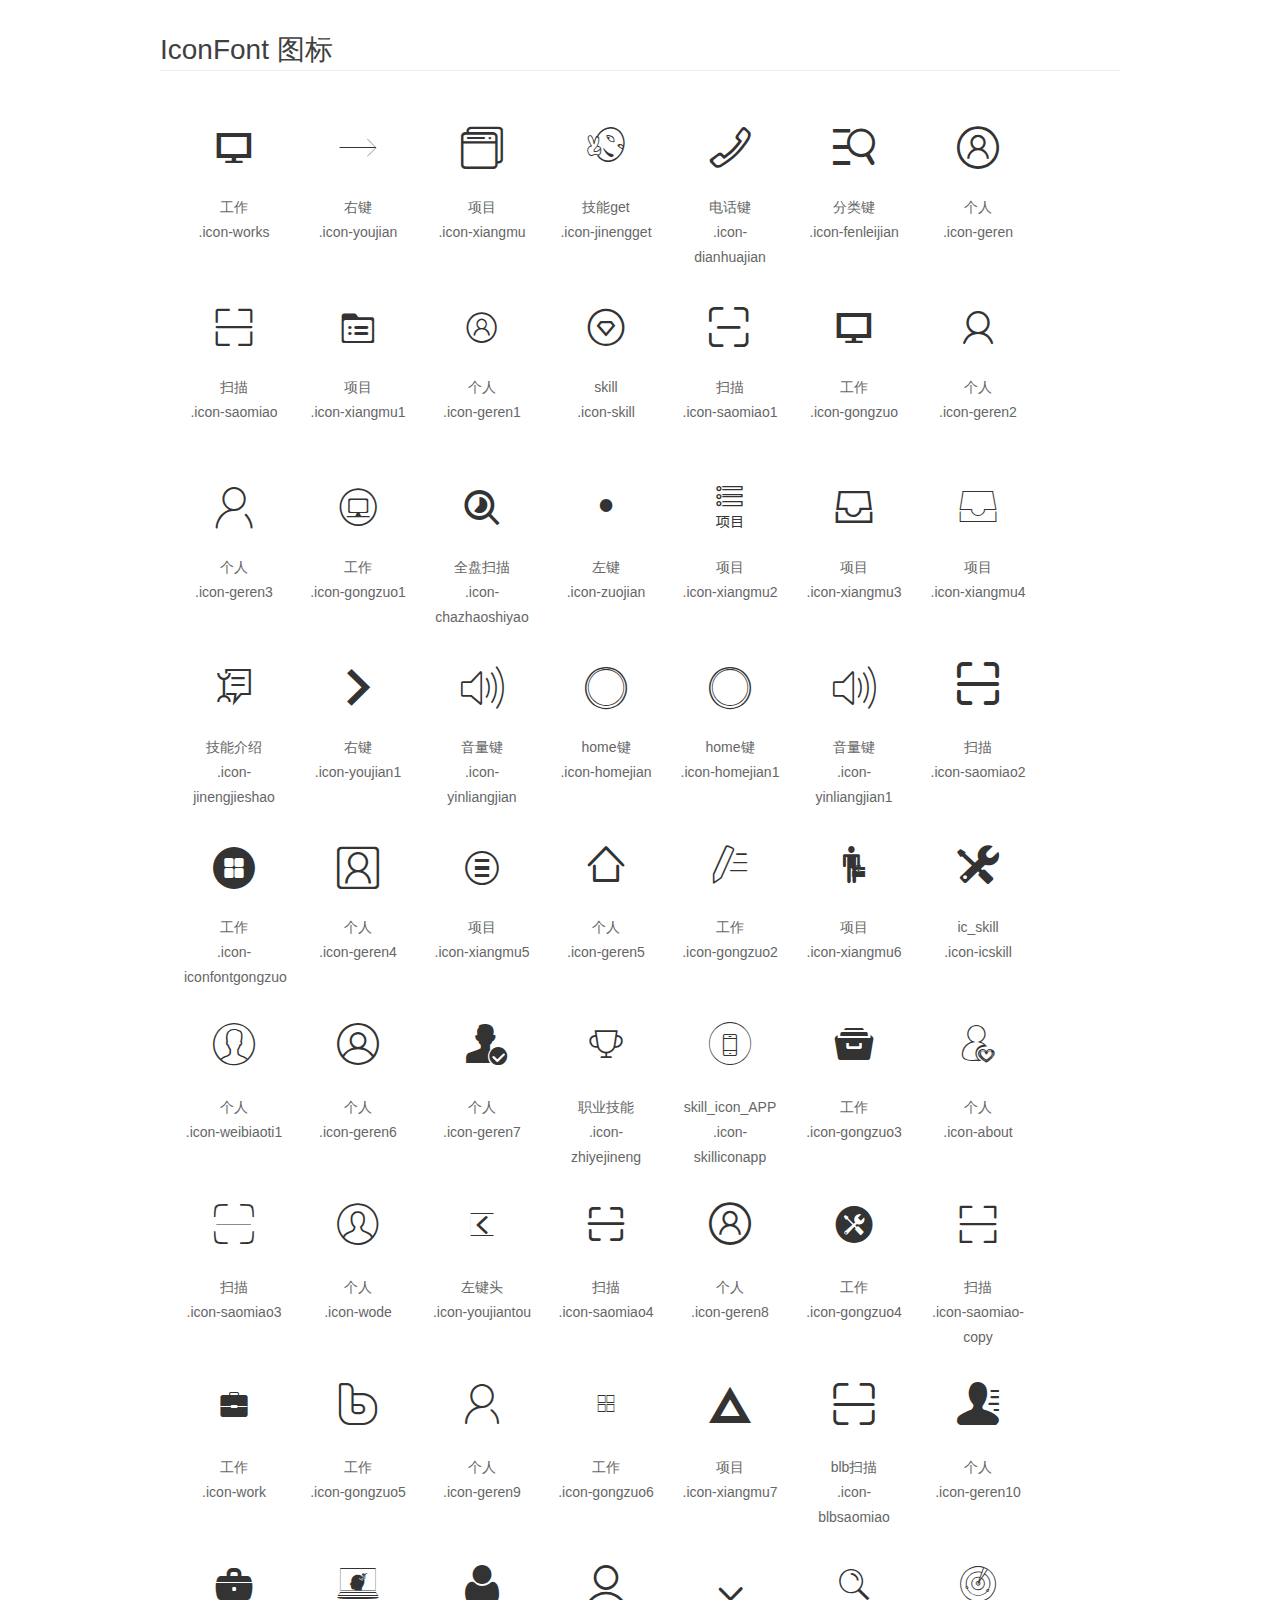
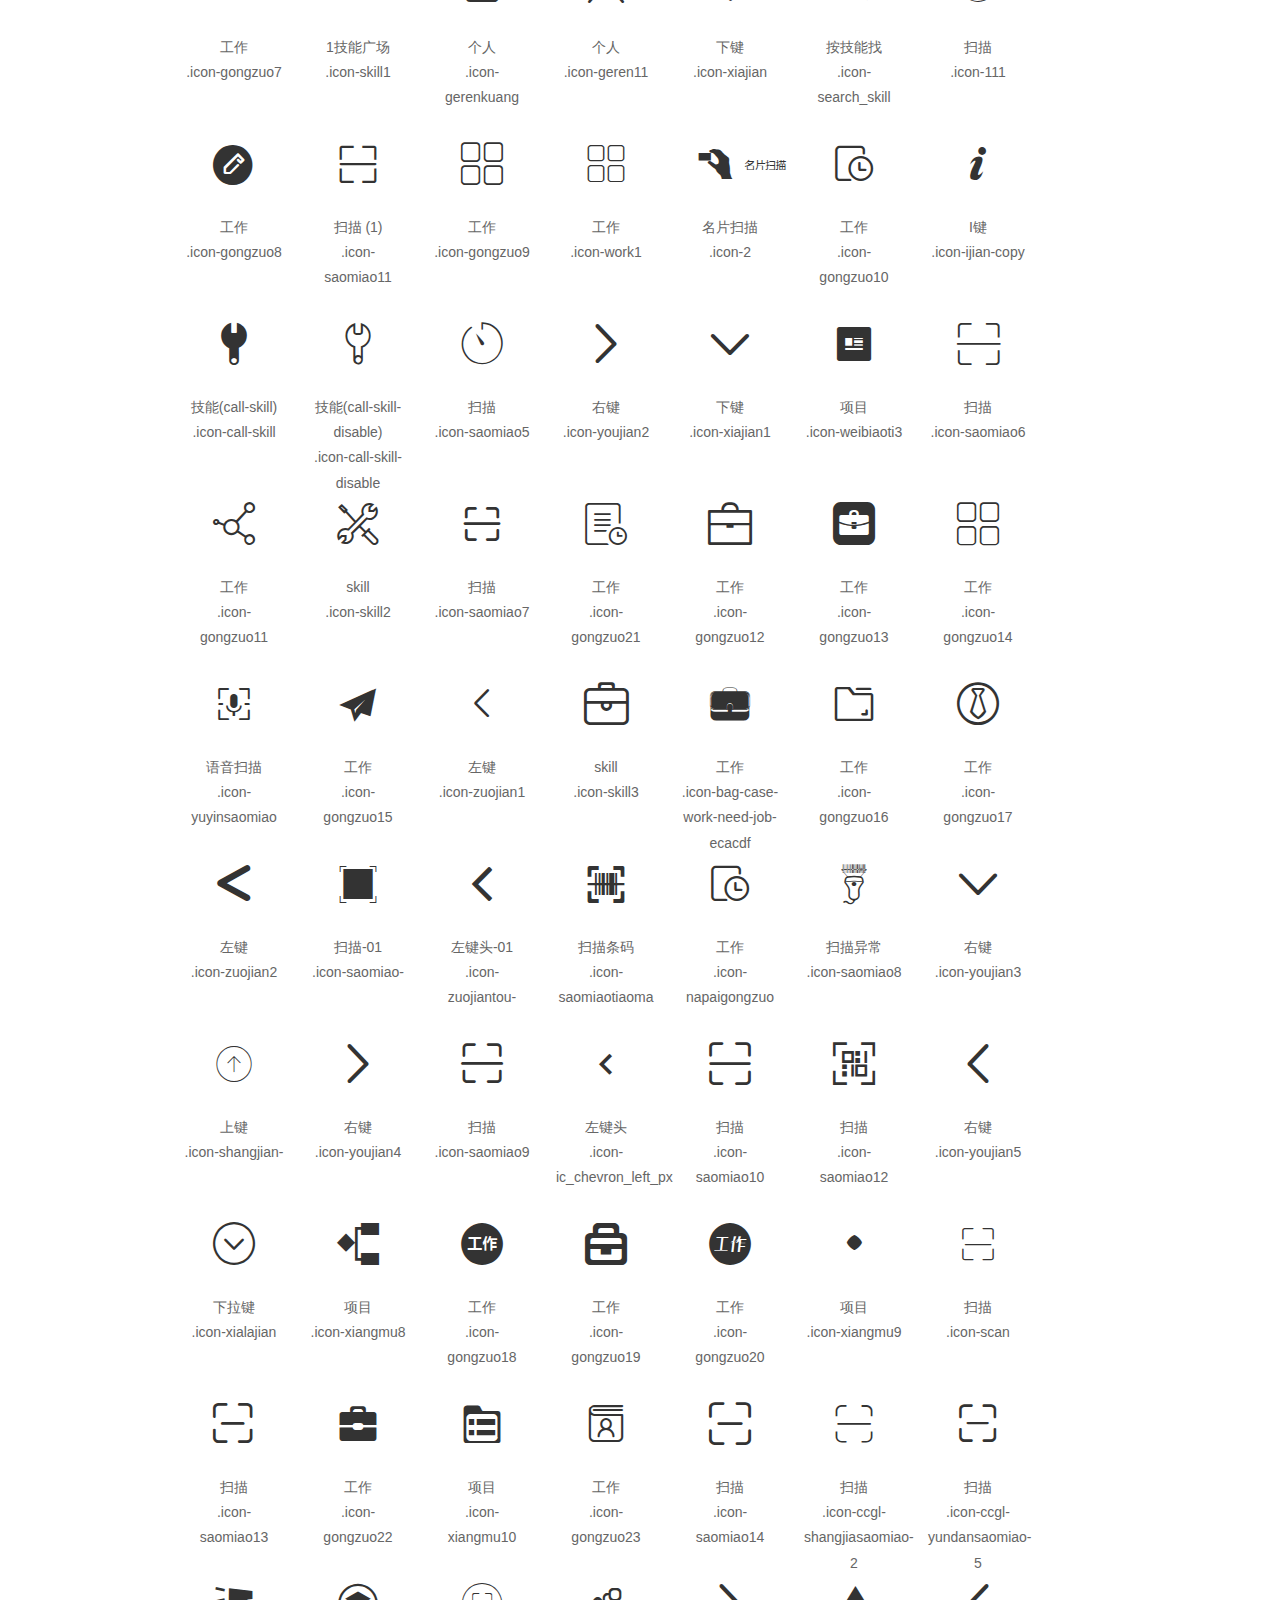
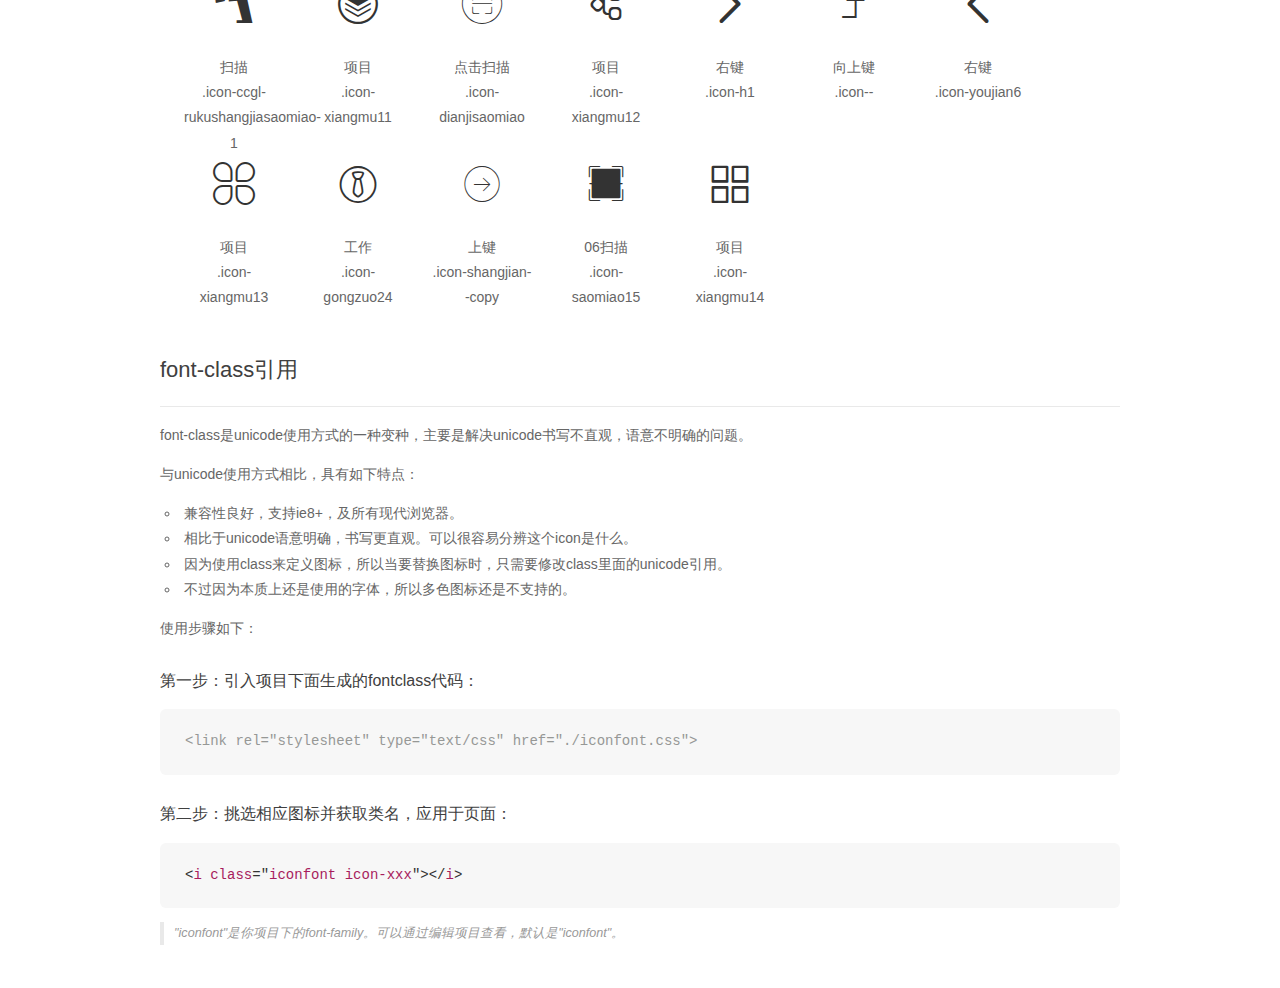
<file: yo/react-yo/prd/font/demo_fontclass.html>
<!DOCTYPE html>
<html>
<head>
    <meta charset="utf-8"/>
    <title>IconFont</title>
    <link rel="stylesheet" href="demo.css">
    <link rel="stylesheet" href="iconfont.css">
</head>
<body>
    <div class="main markdown">
        <h1>IconFont 图标</h1>
        <ul class="icon_lists clear">
            
                <li>
                <i class="icon iconfont icon-works"></i>
                    <div class="name">工作</div>
                    <div class="fontclass">.icon-works</div>
                </li>
            
                <li>
                <i class="icon iconfont icon-youjian"></i>
                    <div class="name">右键</div>
                    <div class="fontclass">.icon-youjian</div>
                </li>
            
                <li>
                <i class="icon iconfont icon-xiangmu"></i>
                    <div class="name">项目</div>
                    <div class="fontclass">.icon-xiangmu</div>
                </li>
            
                <li>
                <i class="icon iconfont icon-jinengget"></i>
                    <div class="name">技能get</div>
                    <div class="fontclass">.icon-jinengget</div>
                </li>
            
                <li>
                <i class="icon iconfont icon-dianhuajian"></i>
                    <div class="name">电话键</div>
                    <div class="fontclass">.icon-dianhuajian</div>
                </li>
            
                <li>
                <i class="icon iconfont icon-fenleijian"></i>
                    <div class="name">分类键</div>
                    <div class="fontclass">.icon-fenleijian</div>
                </li>
            
                <li>
                <i class="icon iconfont icon-geren"></i>
                    <div class="name">个人</div>
                    <div class="fontclass">.icon-geren</div>
                </li>
            
                <li>
                <i class="icon iconfont icon-saomiao"></i>
                    <div class="name">扫描</div>
                    <div class="fontclass">.icon-saomiao</div>
                </li>
            
                <li>
                <i class="icon iconfont icon-xiangmu1"></i>
                    <div class="name">项目</div>
                    <div class="fontclass">.icon-xiangmu1</div>
                </li>
            
                <li>
                <i class="icon iconfont icon-geren1"></i>
                    <div class="name">个人</div>
                    <div class="fontclass">.icon-geren1</div>
                </li>
            
                <li>
                <i class="icon iconfont icon-skill"></i>
                    <div class="name">skill</div>
                    <div class="fontclass">.icon-skill</div>
                </li>
            
                <li>
                <i class="icon iconfont icon-saomiao1"></i>
                    <div class="name">扫描</div>
                    <div class="fontclass">.icon-saomiao1</div>
                </li>
            
                <li>
                <i class="icon iconfont icon-gongzuo"></i>
                    <div class="name">工作</div>
                    <div class="fontclass">.icon-gongzuo</div>
                </li>
            
                <li>
                <i class="icon iconfont icon-geren2"></i>
                    <div class="name">个人</div>
                    <div class="fontclass">.icon-geren2</div>
                </li>
            
                <li>
                <i class="icon iconfont icon-geren3"></i>
                    <div class="name">个人</div>
                    <div class="fontclass">.icon-geren3</div>
                </li>
            
                <li>
                <i class="icon iconfont icon-gongzuo1"></i>
                    <div class="name">工作</div>
                    <div class="fontclass">.icon-gongzuo1</div>
                </li>
            
                <li>
                <i class="icon iconfont icon-chazhaoshiyao"></i>
                    <div class="name">全盘扫描</div>
                    <div class="fontclass">.icon-chazhaoshiyao</div>
                </li>
            
                <li>
                <i class="icon iconfont icon-zuojian"></i>
                    <div class="name">左键</div>
                    <div class="fontclass">.icon-zuojian</div>
                </li>
            
                <li>
                <i class="icon iconfont icon-xiangmu2"></i>
                    <div class="name">项目</div>
                    <div class="fontclass">.icon-xiangmu2</div>
                </li>
            
                <li>
                <i class="icon iconfont icon-xiangmu3"></i>
                    <div class="name">项目</div>
                    <div class="fontclass">.icon-xiangmu3</div>
                </li>
            
                <li>
                <i class="icon iconfont icon-xiangmu4"></i>
                    <div class="name">项目</div>
                    <div class="fontclass">.icon-xiangmu4</div>
                </li>
            
                <li>
                <i class="icon iconfont icon-jinengjieshao"></i>
                    <div class="name">技能介绍</div>
                    <div class="fontclass">.icon-jinengjieshao</div>
                </li>
            
                <li>
                <i class="icon iconfont icon-youjian1"></i>
                    <div class="name">右键</div>
                    <div class="fontclass">.icon-youjian1</div>
                </li>
            
                <li>
                <i class="icon iconfont icon-yinliangjian"></i>
                    <div class="name">音量键</div>
                    <div class="fontclass">.icon-yinliangjian</div>
                </li>
            
                <li>
                <i class="icon iconfont icon-homejian"></i>
                    <div class="name">home键</div>
                    <div class="fontclass">.icon-homejian</div>
                </li>
            
                <li>
                <i class="icon iconfont icon-homejian1"></i>
                    <div class="name">home键</div>
                    <div class="fontclass">.icon-homejian1</div>
                </li>
            
                <li>
                <i class="icon iconfont icon-yinliangjian1"></i>
                    <div class="name">音量键</div>
                    <div class="fontclass">.icon-yinliangjian1</div>
                </li>
            
                <li>
                <i class="icon iconfont icon-saomiao2"></i>
                    <div class="name">扫描</div>
                    <div class="fontclass">.icon-saomiao2</div>
                </li>
            
                <li>
                <i class="icon iconfont icon-iconfontgongzuo"></i>
                    <div class="name">工作</div>
                    <div class="fontclass">.icon-iconfontgongzuo</div>
                </li>
            
                <li>
                <i class="icon iconfont icon-geren4"></i>
                    <div class="name">个人</div>
                    <div class="fontclass">.icon-geren4</div>
                </li>
            
                <li>
                <i class="icon iconfont icon-xiangmu5"></i>
                    <div class="name">项目</div>
                    <div class="fontclass">.icon-xiangmu5</div>
                </li>
            
                <li>
                <i class="icon iconfont icon-geren5"></i>
                    <div class="name">个人</div>
                    <div class="fontclass">.icon-geren5</div>
                </li>
            
                <li>
                <i class="icon iconfont icon-gongzuo2"></i>
                    <div class="name">工作</div>
                    <div class="fontclass">.icon-gongzuo2</div>
                </li>
            
                <li>
                <i class="icon iconfont icon-xiangmu6"></i>
                    <div class="name">项目</div>
                    <div class="fontclass">.icon-xiangmu6</div>
                </li>
            
                <li>
                <i class="icon iconfont icon-icskill"></i>
                    <div class="name">ic_skill</div>
                    <div class="fontclass">.icon-icskill</div>
                </li>
            
                <li>
                <i class="icon iconfont icon-weibiaoti1"></i>
                    <div class="name">个人</div>
                    <div class="fontclass">.icon-weibiaoti1</div>
                </li>
            
                <li>
                <i class="icon iconfont icon-geren6"></i>
                    <div class="name">个人</div>
                    <div class="fontclass">.icon-geren6</div>
                </li>
            
                <li>
                <i class="icon iconfont icon-geren7"></i>
                    <div class="name">个人</div>
                    <div class="fontclass">.icon-geren7</div>
                </li>
            
                <li>
                <i class="icon iconfont icon-zhiyejineng"></i>
                    <div class="name">职业技能</div>
                    <div class="fontclass">.icon-zhiyejineng</div>
                </li>
            
                <li>
                <i class="icon iconfont icon-skilliconapp"></i>
                    <div class="name">skill_icon_APP</div>
                    <div class="fontclass">.icon-skilliconapp</div>
                </li>
            
                <li>
                <i class="icon iconfont icon-gongzuo3"></i>
                    <div class="name">工作</div>
                    <div class="fontclass">.icon-gongzuo3</div>
                </li>
            
                <li>
                <i class="icon iconfont icon-about"></i>
                    <div class="name">个人</div>
                    <div class="fontclass">.icon-about</div>
                </li>
            
                <li>
                <i class="icon iconfont icon-saomiao3"></i>
                    <div class="name">扫描</div>
                    <div class="fontclass">.icon-saomiao3</div>
                </li>
            
                <li>
                <i class="icon iconfont icon-wode"></i>
                    <div class="name">个人</div>
                    <div class="fontclass">.icon-wode</div>
                </li>
            
                <li>
                <i class="icon iconfont icon-youjiantou"></i>
                    <div class="name">左键头</div>
                    <div class="fontclass">.icon-youjiantou</div>
                </li>
            
                <li>
                <i class="icon iconfont icon-saomiao4"></i>
                    <div class="name">扫描</div>
                    <div class="fontclass">.icon-saomiao4</div>
                </li>
            
                <li>
                <i class="icon iconfont icon-geren8"></i>
                    <div class="name">个人</div>
                    <div class="fontclass">.icon-geren8</div>
                </li>
            
                <li>
                <i class="icon iconfont icon-gongzuo4"></i>
                    <div class="name">工作</div>
                    <div class="fontclass">.icon-gongzuo4</div>
                </li>
            
                <li>
                <i class="icon iconfont icon-saomiao-copy"></i>
                    <div class="name">扫描</div>
                    <div class="fontclass">.icon-saomiao-copy</div>
                </li>
            
                <li>
                <i class="icon iconfont icon-work"></i>
                    <div class="name">工作</div>
                    <div class="fontclass">.icon-work</div>
                </li>
            
                <li>
                <i class="icon iconfont icon-gongzuo5"></i>
                    <div class="name">工作</div>
                    <div class="fontclass">.icon-gongzuo5</div>
                </li>
            
                <li>
                <i class="icon iconfont icon-geren9"></i>
                    <div class="name">个人</div>
                    <div class="fontclass">.icon-geren9</div>
                </li>
            
                <li>
                <i class="icon iconfont icon-gongzuo6"></i>
                    <div class="name">工作</div>
                    <div class="fontclass">.icon-gongzuo6</div>
                </li>
            
                <li>
                <i class="icon iconfont icon-xiangmu7"></i>
                    <div class="name">项目</div>
                    <div class="fontclass">.icon-xiangmu7</div>
                </li>
            
                <li>
                <i class="icon iconfont icon-blbsaomiao"></i>
                    <div class="name">blb扫描</div>
                    <div class="fontclass">.icon-blbsaomiao</div>
                </li>
            
                <li>
                <i class="icon iconfont icon-geren10"></i>
                    <div class="name">个人</div>
                    <div class="fontclass">.icon-geren10</div>
                </li>
            
                <li>
                <i class="icon iconfont icon-gongzuo7"></i>
                    <div class="name">工作</div>
                    <div class="fontclass">.icon-gongzuo7</div>
                </li>
            
                <li>
                <i class="icon iconfont icon-skill1"></i>
                    <div class="name">1技能广场</div>
                    <div class="fontclass">.icon-skill1</div>
                </li>
            
                <li>
                <i class="icon iconfont icon-gerenkuang"></i>
                    <div class="name">个人</div>
                    <div class="fontclass">.icon-gerenkuang</div>
                </li>
            
                <li>
                <i class="icon iconfont icon-geren11"></i>
                    <div class="name">个人</div>
                    <div class="fontclass">.icon-geren11</div>
                </li>
            
                <li>
                <i class="icon iconfont icon-xiajian"></i>
                    <div class="name">下键</div>
                    <div class="fontclass">.icon-xiajian</div>
                </li>
            
                <li>
                <i class="icon iconfont icon-search_skill"></i>
                    <div class="name">按技能找</div>
                    <div class="fontclass">.icon-search_skill</div>
                </li>
            
                <li>
                <i class="icon iconfont icon-111"></i>
                    <div class="name">扫描</div>
                    <div class="fontclass">.icon-111</div>
                </li>
            
                <li>
                <i class="icon iconfont icon-gongzuo8"></i>
                    <div class="name">工作</div>
                    <div class="fontclass">.icon-gongzuo8</div>
                </li>
            
                <li>
                <i class="icon iconfont icon-saomiao11"></i>
                    <div class="name">扫描 (1)</div>
                    <div class="fontclass">.icon-saomiao11</div>
                </li>
            
                <li>
                <i class="icon iconfont icon-gongzuo9"></i>
                    <div class="name">工作</div>
                    <div class="fontclass">.icon-gongzuo9</div>
                </li>
            
                <li>
                <i class="icon iconfont icon-work1"></i>
                    <div class="name">工作</div>
                    <div class="fontclass">.icon-work1</div>
                </li>
            
                <li>
                <i class="icon iconfont icon-2"></i>
                    <div class="name">名片扫描</div>
                    <div class="fontclass">.icon-2</div>
                </li>
            
                <li>
                <i class="icon iconfont icon-gongzuo10"></i>
                    <div class="name">工作</div>
                    <div class="fontclass">.icon-gongzuo10</div>
                </li>
            
                <li>
                <i class="icon iconfont icon-ijian-copy"></i>
                    <div class="name">I键</div>
                    <div class="fontclass">.icon-ijian-copy</div>
                </li>
            
                <li>
                <i class="icon iconfont icon-call-skill"></i>
                    <div class="name">技能(call-skill)</div>
                    <div class="fontclass">.icon-call-skill</div>
                </li>
            
                <li>
                <i class="icon iconfont icon-call-skill-disable"></i>
                    <div class="name">技能(call-skill-disable)</div>
                    <div class="fontclass">.icon-call-skill-disable</div>
                </li>
            
                <li>
                <i class="icon iconfont icon-saomiao5"></i>
                    <div class="name">扫描</div>
                    <div class="fontclass">.icon-saomiao5</div>
                </li>
            
                <li>
                <i class="icon iconfont icon-youjian2"></i>
                    <div class="name">右键</div>
                    <div class="fontclass">.icon-youjian2</div>
                </li>
            
                <li>
                <i class="icon iconfont icon-xiajian1"></i>
                    <div class="name">下键</div>
                    <div class="fontclass">.icon-xiajian1</div>
                </li>
            
                <li>
                <i class="icon iconfont icon-weibiaoti3"></i>
                    <div class="name">项目</div>
                    <div class="fontclass">.icon-weibiaoti3</div>
                </li>
            
                <li>
                <i class="icon iconfont icon-saomiao6"></i>
                    <div class="name">扫描</div>
                    <div class="fontclass">.icon-saomiao6</div>
                </li>
            
                <li>
                <i class="icon iconfont icon-gongzuo11"></i>
                    <div class="name">工作</div>
                    <div class="fontclass">.icon-gongzuo11</div>
                </li>
            
                <li>
                <i class="icon iconfont icon-skill2"></i>
                    <div class="name">skill</div>
                    <div class="fontclass">.icon-skill2</div>
                </li>
            
                <li>
                <i class="icon iconfont icon-saomiao7"></i>
                    <div class="name">扫描</div>
                    <div class="fontclass">.icon-saomiao7</div>
                </li>
            
                <li>
                <i class="icon iconfont icon-gongzuo21"></i>
                    <div class="name">工作</div>
                    <div class="fontclass">.icon-gongzuo21</div>
                </li>
            
                <li>
                <i class="icon iconfont icon-gongzuo12"></i>
                    <div class="name">工作</div>
                    <div class="fontclass">.icon-gongzuo12</div>
                </li>
            
                <li>
                <i class="icon iconfont icon-gongzuo13"></i>
                    <div class="name">工作</div>
                    <div class="fontclass">.icon-gongzuo13</div>
                </li>
            
                <li>
                <i class="icon iconfont icon-gongzuo14"></i>
                    <div class="name">工作</div>
                    <div class="fontclass">.icon-gongzuo14</div>
                </li>
            
                <li>
                <i class="icon iconfont icon-yuyinsaomiao"></i>
                    <div class="name">语音扫描</div>
                    <div class="fontclass">.icon-yuyinsaomiao</div>
                </li>
            
                <li>
                <i class="icon iconfont icon-gongzuo15"></i>
                    <div class="name">工作</div>
                    <div class="fontclass">.icon-gongzuo15</div>
                </li>
            
                <li>
                <i class="icon iconfont icon-zuojian1"></i>
                    <div class="name">左键</div>
                    <div class="fontclass">.icon-zuojian1</div>
                </li>
            
                <li>
                <i class="icon iconfont icon-skill3"></i>
                    <div class="name">skill</div>
                    <div class="fontclass">.icon-skill3</div>
                </li>
            
                <li>
                <i class="icon iconfont icon-bag-case-work-need-job-ecacdf"></i>
                    <div class="name">工作</div>
                    <div class="fontclass">.icon-bag-case-work-need-job-ecacdf</div>
                </li>
            
                <li>
                <i class="icon iconfont icon-gongzuo16"></i>
                    <div class="name">工作</div>
                    <div class="fontclass">.icon-gongzuo16</div>
                </li>
            
                <li>
                <i class="icon iconfont icon-gongzuo17"></i>
                    <div class="name">工作</div>
                    <div class="fontclass">.icon-gongzuo17</div>
                </li>
            
                <li>
                <i class="icon iconfont icon-zuojian2"></i>
                    <div class="name">左键</div>
                    <div class="fontclass">.icon-zuojian2</div>
                </li>
            
                <li>
                <i class="icon iconfont icon-saomiao-"></i>
                    <div class="name">扫描-01</div>
                    <div class="fontclass">.icon-saomiao-</div>
                </li>
            
                <li>
                <i class="icon iconfont icon-zuojiantou-"></i>
                    <div class="name">左键头-01</div>
                    <div class="fontclass">.icon-zuojiantou-</div>
                </li>
            
                <li>
                <i class="icon iconfont icon-saomiaotiaoma"></i>
                    <div class="name">扫描条码</div>
                    <div class="fontclass">.icon-saomiaotiaoma</div>
                </li>
            
                <li>
                <i class="icon iconfont icon-napaigongzuo"></i>
                    <div class="name">工作</div>
                    <div class="fontclass">.icon-napaigongzuo</div>
                </li>
            
                <li>
                <i class="icon iconfont icon-saomiao8"></i>
                    <div class="name">扫描异常</div>
                    <div class="fontclass">.icon-saomiao8</div>
                </li>
            
                <li>
                <i class="icon iconfont icon-youjian3"></i>
                    <div class="name">右键</div>
                    <div class="fontclass">.icon-youjian3</div>
                </li>
            
                <li>
                <i class="icon iconfont icon-shangjian-"></i>
                    <div class="name">上键</div>
                    <div class="fontclass">.icon-shangjian-</div>
                </li>
            
                <li>
                <i class="icon iconfont icon-youjian4"></i>
                    <div class="name">右键</div>
                    <div class="fontclass">.icon-youjian4</div>
                </li>
            
                <li>
                <i class="icon iconfont icon-saomiao9"></i>
                    <div class="name">扫描</div>
                    <div class="fontclass">.icon-saomiao9</div>
                </li>
            
                <li>
                <i class="icon iconfont icon-ic_chevron_left_px"></i>
                    <div class="name">左键头</div>
                    <div class="fontclass">.icon-ic_chevron_left_px</div>
                </li>
            
                <li>
                <i class="icon iconfont icon-saomiao10"></i>
                    <div class="name">扫描</div>
                    <div class="fontclass">.icon-saomiao10</div>
                </li>
            
                <li>
                <i class="icon iconfont icon-saomiao12"></i>
                    <div class="name">扫描</div>
                    <div class="fontclass">.icon-saomiao12</div>
                </li>
            
                <li>
                <i class="icon iconfont icon-youjian5"></i>
                    <div class="name">右键</div>
                    <div class="fontclass">.icon-youjian5</div>
                </li>
            
                <li>
                <i class="icon iconfont icon-xialajian"></i>
                    <div class="name">下拉键</div>
                    <div class="fontclass">.icon-xialajian</div>
                </li>
            
                <li>
                <i class="icon iconfont icon-xiangmu8"></i>
                    <div class="name">项目</div>
                    <div class="fontclass">.icon-xiangmu8</div>
                </li>
            
                <li>
                <i class="icon iconfont icon-gongzuo18"></i>
                    <div class="name">工作</div>
                    <div class="fontclass">.icon-gongzuo18</div>
                </li>
            
                <li>
                <i class="icon iconfont icon-gongzuo19"></i>
                    <div class="name">工作</div>
                    <div class="fontclass">.icon-gongzuo19</div>
                </li>
            
                <li>
                <i class="icon iconfont icon-gongzuo20"></i>
                    <div class="name">工作</div>
                    <div class="fontclass">.icon-gongzuo20</div>
                </li>
            
                <li>
                <i class="icon iconfont icon-xiangmu9"></i>
                    <div class="name">项目</div>
                    <div class="fontclass">.icon-xiangmu9</div>
                </li>
            
                <li>
                <i class="icon iconfont icon-scan"></i>
                    <div class="name">扫描</div>
                    <div class="fontclass">.icon-scan</div>
                </li>
            
                <li>
                <i class="icon iconfont icon-saomiao13"></i>
                    <div class="name">扫描</div>
                    <div class="fontclass">.icon-saomiao13</div>
                </li>
            
                <li>
                <i class="icon iconfont icon-gongzuo22"></i>
                    <div class="name">工作</div>
                    <div class="fontclass">.icon-gongzuo22</div>
                </li>
            
                <li>
                <i class="icon iconfont icon-xiangmu10"></i>
                    <div class="name">项目</div>
                    <div class="fontclass">.icon-xiangmu10</div>
                </li>
            
                <li>
                <i class="icon iconfont icon-gongzuo23"></i>
                    <div class="name">工作</div>
                    <div class="fontclass">.icon-gongzuo23</div>
                </li>
            
                <li>
                <i class="icon iconfont icon-saomiao14"></i>
                    <div class="name">扫描</div>
                    <div class="fontclass">.icon-saomiao14</div>
                </li>
            
                <li>
                <i class="icon iconfont icon-ccgl-shangjiasaomiao-2"></i>
                    <div class="name">扫描</div>
                    <div class="fontclass">.icon-ccgl-shangjiasaomiao-2</div>
                </li>
            
                <li>
                <i class="icon iconfont icon-ccgl-yundansaomiao-5"></i>
                    <div class="name">扫描</div>
                    <div class="fontclass">.icon-ccgl-yundansaomiao-5</div>
                </li>
            
                <li>
                <i class="icon iconfont icon-ccgl-rukushangjiasaomiao-1"></i>
                    <div class="name">扫描</div>
                    <div class="fontclass">.icon-ccgl-rukushangjiasaomiao-1</div>
                </li>
            
                <li>
                <i class="icon iconfont icon-xiangmu11"></i>
                    <div class="name">项目</div>
                    <div class="fontclass">.icon-xiangmu11</div>
                </li>
            
                <li>
                <i class="icon iconfont icon-dianjisaomiao"></i>
                    <div class="name">点击扫描</div>
                    <div class="fontclass">.icon-dianjisaomiao</div>
                </li>
            
                <li>
                <i class="icon iconfont icon-xiangmu12"></i>
                    <div class="name">项目</div>
                    <div class="fontclass">.icon-xiangmu12</div>
                </li>
            
                <li>
                <i class="icon iconfont icon-h1"></i>
                    <div class="name">右键</div>
                    <div class="fontclass">.icon-h1</div>
                </li>
            
                <li>
                <i class="icon iconfont icon--"></i>
                    <div class="name">向上键</div>
                    <div class="fontclass">.icon--</div>
                </li>
            
                <li>
                <i class="icon iconfont icon-youjian6"></i>
                    <div class="name">右键</div>
                    <div class="fontclass">.icon-youjian6</div>
                </li>
            
                <li>
                <i class="icon iconfont icon-xiangmu13"></i>
                    <div class="name">项目</div>
                    <div class="fontclass">.icon-xiangmu13</div>
                </li>
            
                <li>
                <i class="icon iconfont icon-gongzuo24"></i>
                    <div class="name">工作</div>
                    <div class="fontclass">.icon-gongzuo24</div>
                </li>
            
                <li>
                <i class="icon iconfont icon-shangjian--copy"></i>
                    <div class="name">上键</div>
                    <div class="fontclass">.icon-shangjian--copy</div>
                </li>
            
                <li>
                <i class="icon iconfont icon-saomiao15"></i>
                    <div class="name">06扫描</div>
                    <div class="fontclass">.icon-saomiao15</div>
                </li>
            
                <li>
                <i class="icon iconfont icon-xiangmu14"></i>
                    <div class="name">项目</div>
                    <div class="fontclass">.icon-xiangmu14</div>
                </li>
            
        </ul>

        <h2 id="font-class-">font-class引用</h2>
        <hr>

        <p>font-class是unicode使用方式的一种变种，主要是解决unicode书写不直观，语意不明确的问题。</p>
        <p>与unicode使用方式相比，具有如下特点：</p>
        <ul>
        <li>兼容性良好，支持ie8+，及所有现代浏览器。</li>
        <li>相比于unicode语意明确，书写更直观。可以很容易分辨这个icon是什么。</li>
        <li>因为使用class来定义图标，所以当要替换图标时，只需要修改class里面的unicode引用。</li>
        <li>不过因为本质上还是使用的字体，所以多色图标还是不支持的。</li>
        </ul>
        <p>使用步骤如下：</p>
        <h3 id="-fontclass-">第一步：引入项目下面生成的fontclass代码：</h3>


        <pre><code class="lang-js hljs javascript"><span class="hljs-comment">&lt;link rel="stylesheet" type="text/css" href="./iconfont.css"&gt;</span></code></pre>
        <h3 id="-">第二步：挑选相应图标并获取类名，应用于页面：</h3>
        <pre><code class="lang-css hljs">&lt;<span class="hljs-selector-tag">i</span> <span class="hljs-selector-tag">class</span>="<span class="hljs-selector-tag">iconfont</span> <span class="hljs-selector-tag">icon-xxx</span>"&gt;&lt;/<span class="hljs-selector-tag">i</span>&gt;</code></pre>
        <blockquote>
        <p>"iconfont"是你项目下的font-family。可以通过编辑项目查看，默认是"iconfont"。</p>
        </blockquote>
    </div>
</body>
</html>
</file>
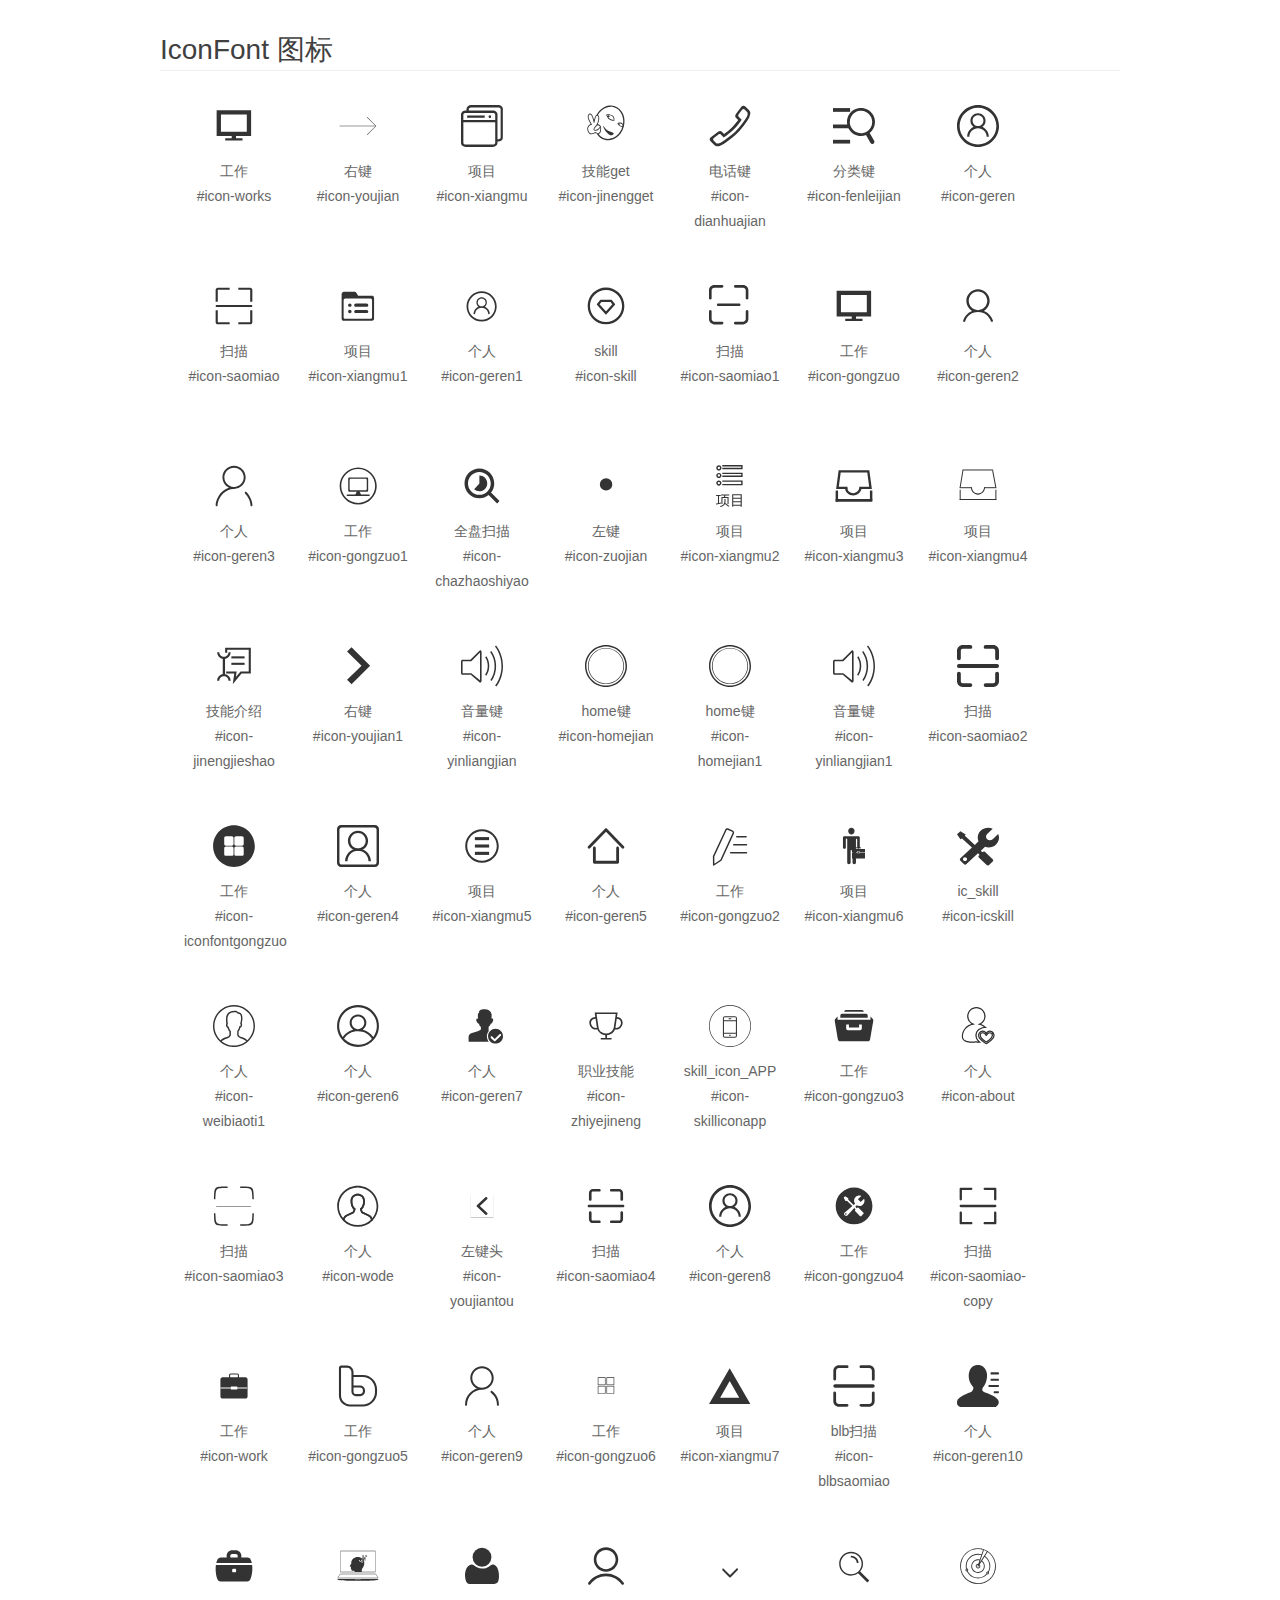
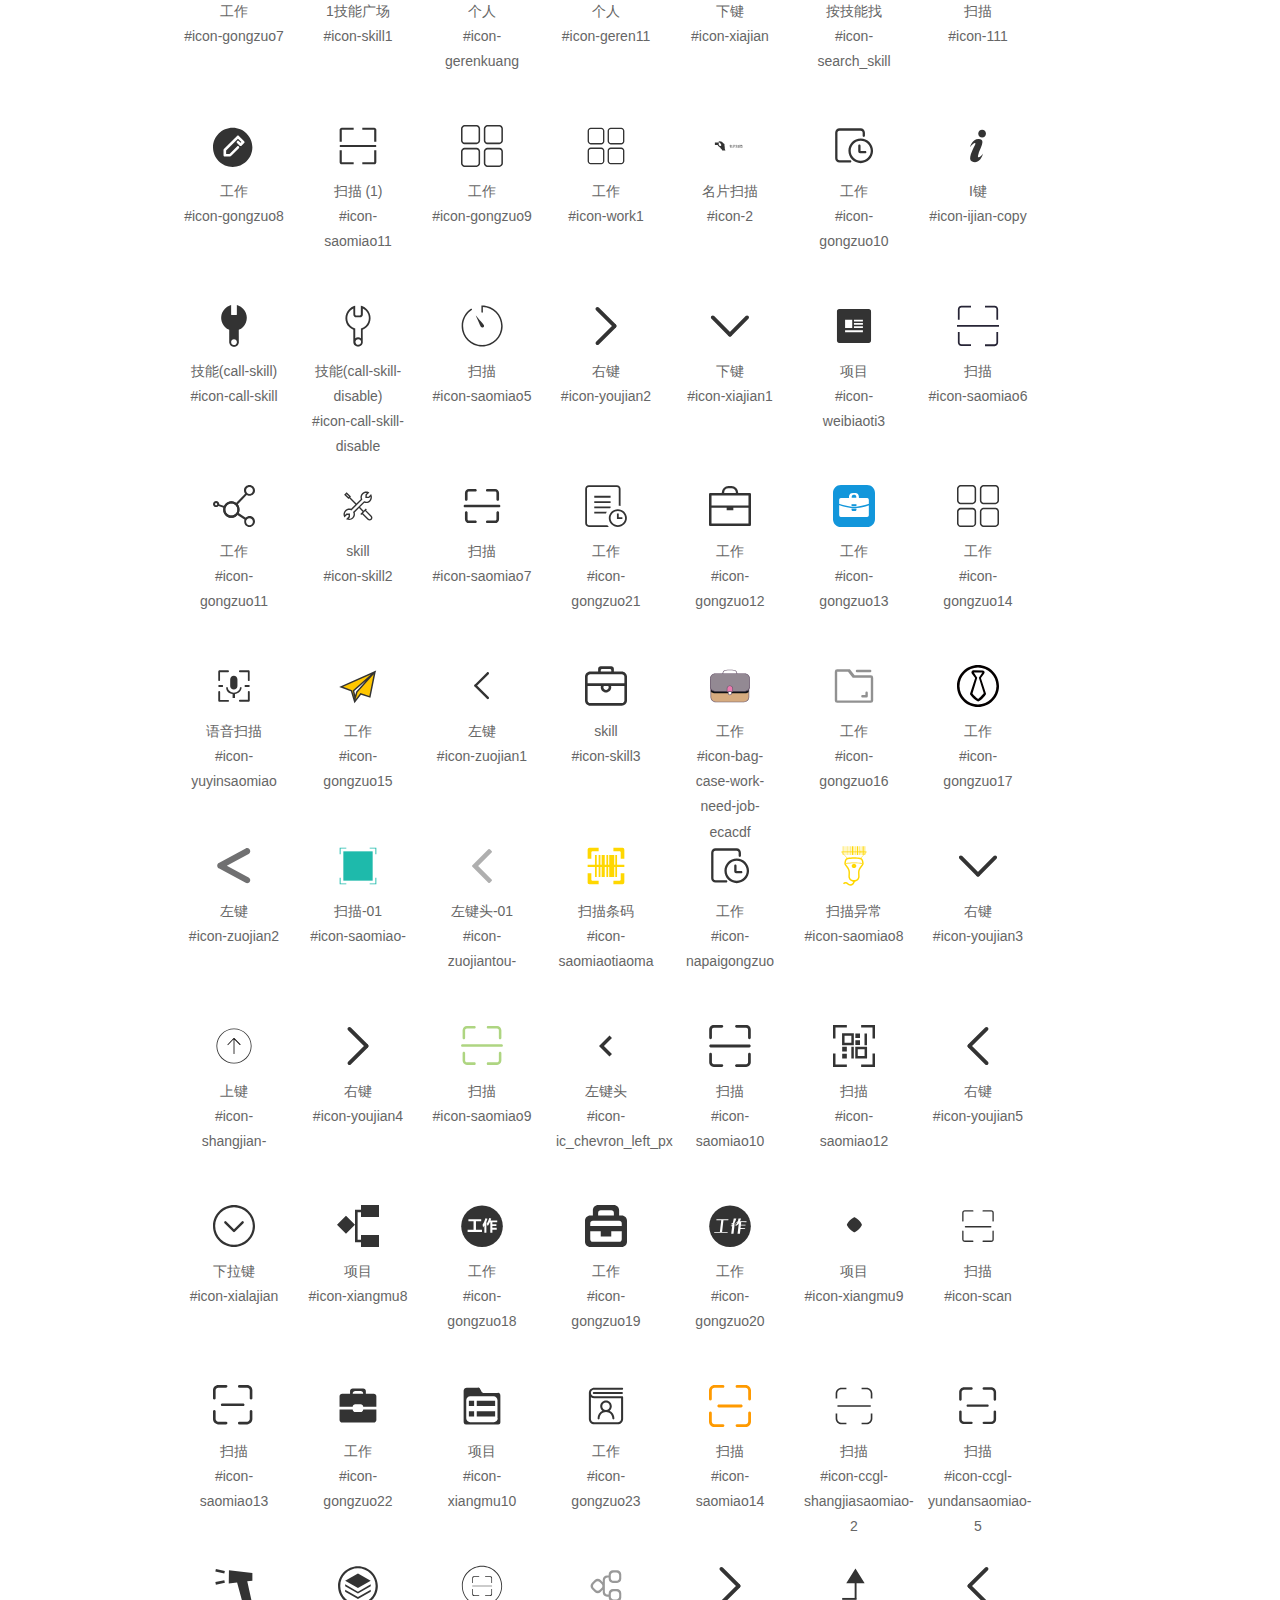
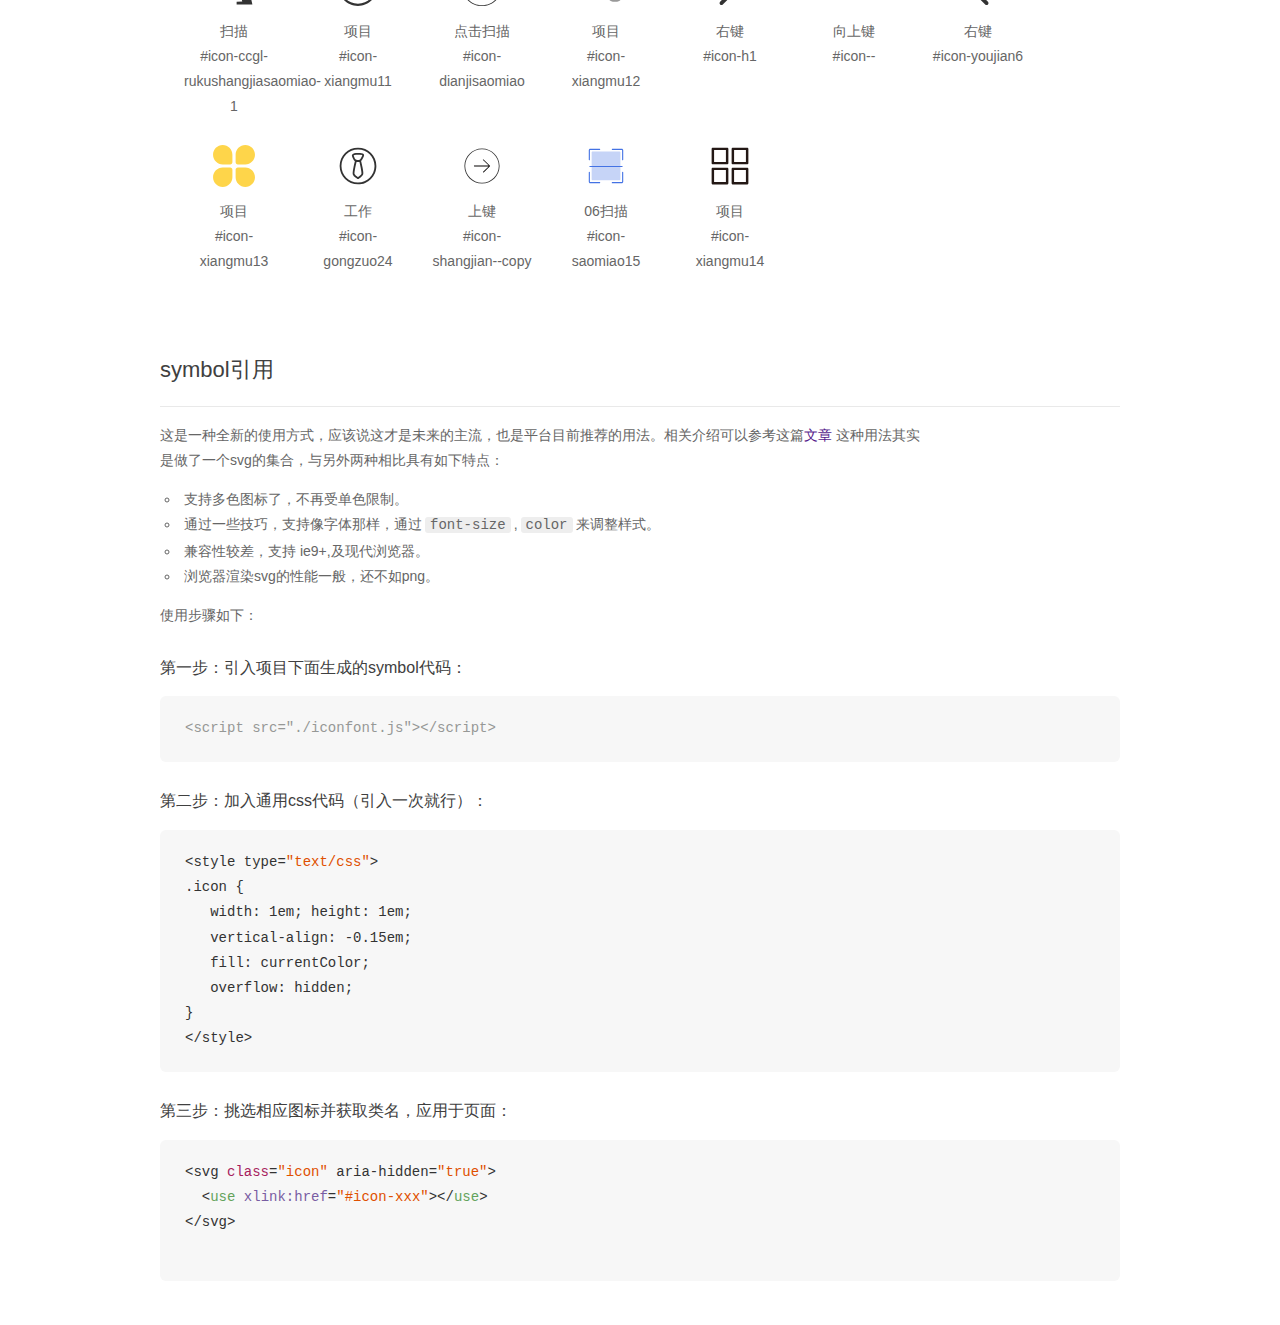
<file: yo/react-yo/prd/font/demo_symbol.html>
<!DOCTYPE html>
<html>
<head>
    <meta charset="utf-8"/>
    <title>IconFont</title>
    <link rel="stylesheet" href="demo.css">
    <script src="iconfont.js"></script>

    <style type="text/css">
        .icon {
          /* 通过设置 font-size 来改变图标大小 */
          width: 1em; height: 1em;
          /* 图标和文字相邻时，垂直对齐 */
          vertical-align: -0.15em;
          /* 通过设置 color 来改变 SVG 的颜色/fill */
          fill: currentColor;
          /* path 和 stroke 溢出 viewBox 部分在 IE 下会显示
             normalize.css 中也包含这行 */
          overflow: hidden;
        }

    </style>
</head>
<body>
    <div class="main markdown">
        <h1>IconFont 图标</h1>
        <ul class="icon_lists clear">
            
                <li>
                    <svg class="icon" aria-hidden="true">
                        <use xlink:href="#icon-works"></use>
                    </svg>
                    <div class="name">工作</div>
                    <div class="fontclass">#icon-works</div>
                </li>
            
                <li>
                    <svg class="icon" aria-hidden="true">
                        <use xlink:href="#icon-youjian"></use>
                    </svg>
                    <div class="name">右键</div>
                    <div class="fontclass">#icon-youjian</div>
                </li>
            
                <li>
                    <svg class="icon" aria-hidden="true">
                        <use xlink:href="#icon-xiangmu"></use>
                    </svg>
                    <div class="name">项目</div>
                    <div class="fontclass">#icon-xiangmu</div>
                </li>
            
                <li>
                    <svg class="icon" aria-hidden="true">
                        <use xlink:href="#icon-jinengget"></use>
                    </svg>
                    <div class="name">技能get</div>
                    <div class="fontclass">#icon-jinengget</div>
                </li>
            
                <li>
                    <svg class="icon" aria-hidden="true">
                        <use xlink:href="#icon-dianhuajian"></use>
                    </svg>
                    <div class="name">电话键</div>
                    <div class="fontclass">#icon-dianhuajian</div>
                </li>
            
                <li>
                    <svg class="icon" aria-hidden="true">
                        <use xlink:href="#icon-fenleijian"></use>
                    </svg>
                    <div class="name">分类键</div>
                    <div class="fontclass">#icon-fenleijian</div>
                </li>
            
                <li>
                    <svg class="icon" aria-hidden="true">
                        <use xlink:href="#icon-geren"></use>
                    </svg>
                    <div class="name">个人</div>
                    <div class="fontclass">#icon-geren</div>
                </li>
            
                <li>
                    <svg class="icon" aria-hidden="true">
                        <use xlink:href="#icon-saomiao"></use>
                    </svg>
                    <div class="name">扫描</div>
                    <div class="fontclass">#icon-saomiao</div>
                </li>
            
                <li>
                    <svg class="icon" aria-hidden="true">
                        <use xlink:href="#icon-xiangmu1"></use>
                    </svg>
                    <div class="name">项目</div>
                    <div class="fontclass">#icon-xiangmu1</div>
                </li>
            
                <li>
                    <svg class="icon" aria-hidden="true">
                        <use xlink:href="#icon-geren1"></use>
                    </svg>
                    <div class="name">个人</div>
                    <div class="fontclass">#icon-geren1</div>
                </li>
            
                <li>
                    <svg class="icon" aria-hidden="true">
                        <use xlink:href="#icon-skill"></use>
                    </svg>
                    <div class="name">skill</div>
                    <div class="fontclass">#icon-skill</div>
                </li>
            
                <li>
                    <svg class="icon" aria-hidden="true">
                        <use xlink:href="#icon-saomiao1"></use>
                    </svg>
                    <div class="name">扫描</div>
                    <div class="fontclass">#icon-saomiao1</div>
                </li>
            
                <li>
                    <svg class="icon" aria-hidden="true">
                        <use xlink:href="#icon-gongzuo"></use>
                    </svg>
                    <div class="name">工作</div>
                    <div class="fontclass">#icon-gongzuo</div>
                </li>
            
                <li>
                    <svg class="icon" aria-hidden="true">
                        <use xlink:href="#icon-geren2"></use>
                    </svg>
                    <div class="name">个人</div>
                    <div class="fontclass">#icon-geren2</div>
                </li>
            
                <li>
                    <svg class="icon" aria-hidden="true">
                        <use xlink:href="#icon-geren3"></use>
                    </svg>
                    <div class="name">个人</div>
                    <div class="fontclass">#icon-geren3</div>
                </li>
            
                <li>
                    <svg class="icon" aria-hidden="true">
                        <use xlink:href="#icon-gongzuo1"></use>
                    </svg>
                    <div class="name">工作</div>
                    <div class="fontclass">#icon-gongzuo1</div>
                </li>
            
                <li>
                    <svg class="icon" aria-hidden="true">
                        <use xlink:href="#icon-chazhaoshiyao"></use>
                    </svg>
                    <div class="name">全盘扫描</div>
                    <div class="fontclass">#icon-chazhaoshiyao</div>
                </li>
            
                <li>
                    <svg class="icon" aria-hidden="true">
                        <use xlink:href="#icon-zuojian"></use>
                    </svg>
                    <div class="name">左键</div>
                    <div class="fontclass">#icon-zuojian</div>
                </li>
            
                <li>
                    <svg class="icon" aria-hidden="true">
                        <use xlink:href="#icon-xiangmu2"></use>
                    </svg>
                    <div class="name">项目</div>
                    <div class="fontclass">#icon-xiangmu2</div>
                </li>
            
                <li>
                    <svg class="icon" aria-hidden="true">
                        <use xlink:href="#icon-xiangmu3"></use>
                    </svg>
                    <div class="name">项目</div>
                    <div class="fontclass">#icon-xiangmu3</div>
                </li>
            
                <li>
                    <svg class="icon" aria-hidden="true">
                        <use xlink:href="#icon-xiangmu4"></use>
                    </svg>
                    <div class="name">项目</div>
                    <div class="fontclass">#icon-xiangmu4</div>
                </li>
            
                <li>
                    <svg class="icon" aria-hidden="true">
                        <use xlink:href="#icon-jinengjieshao"></use>
                    </svg>
                    <div class="name">技能介绍</div>
                    <div class="fontclass">#icon-jinengjieshao</div>
                </li>
            
                <li>
                    <svg class="icon" aria-hidden="true">
                        <use xlink:href="#icon-youjian1"></use>
                    </svg>
                    <div class="name">右键</div>
                    <div class="fontclass">#icon-youjian1</div>
                </li>
            
                <li>
                    <svg class="icon" aria-hidden="true">
                        <use xlink:href="#icon-yinliangjian"></use>
                    </svg>
                    <div class="name">音量键</div>
                    <div class="fontclass">#icon-yinliangjian</div>
                </li>
            
                <li>
                    <svg class="icon" aria-hidden="true">
                        <use xlink:href="#icon-homejian"></use>
                    </svg>
                    <div class="name">home键</div>
                    <div class="fontclass">#icon-homejian</div>
                </li>
            
                <li>
                    <svg class="icon" aria-hidden="true">
                        <use xlink:href="#icon-homejian1"></use>
                    </svg>
                    <div class="name">home键</div>
                    <div class="fontclass">#icon-homejian1</div>
                </li>
            
                <li>
                    <svg class="icon" aria-hidden="true">
                        <use xlink:href="#icon-yinliangjian1"></use>
                    </svg>
                    <div class="name">音量键</div>
                    <div class="fontclass">#icon-yinliangjian1</div>
                </li>
            
                <li>
                    <svg class="icon" aria-hidden="true">
                        <use xlink:href="#icon-saomiao2"></use>
                    </svg>
                    <div class="name">扫描</div>
                    <div class="fontclass">#icon-saomiao2</div>
                </li>
            
                <li>
                    <svg class="icon" aria-hidden="true">
                        <use xlink:href="#icon-iconfontgongzuo"></use>
                    </svg>
                    <div class="name">工作</div>
                    <div class="fontclass">#icon-iconfontgongzuo</div>
                </li>
            
                <li>
                    <svg class="icon" aria-hidden="true">
                        <use xlink:href="#icon-geren4"></use>
                    </svg>
                    <div class="name">个人</div>
                    <div class="fontclass">#icon-geren4</div>
                </li>
            
                <li>
                    <svg class="icon" aria-hidden="true">
                        <use xlink:href="#icon-xiangmu5"></use>
                    </svg>
                    <div class="name">项目</div>
                    <div class="fontclass">#icon-xiangmu5</div>
                </li>
            
                <li>
                    <svg class="icon" aria-hidden="true">
                        <use xlink:href="#icon-geren5"></use>
                    </svg>
                    <div class="name">个人</div>
                    <div class="fontclass">#icon-geren5</div>
                </li>
            
                <li>
                    <svg class="icon" aria-hidden="true">
                        <use xlink:href="#icon-gongzuo2"></use>
                    </svg>
                    <div class="name">工作</div>
                    <div class="fontclass">#icon-gongzuo2</div>
                </li>
            
                <li>
                    <svg class="icon" aria-hidden="true">
                        <use xlink:href="#icon-xiangmu6"></use>
                    </svg>
                    <div class="name">项目</div>
                    <div class="fontclass">#icon-xiangmu6</div>
                </li>
            
                <li>
                    <svg class="icon" aria-hidden="true">
                        <use xlink:href="#icon-icskill"></use>
                    </svg>
                    <div class="name">ic_skill</div>
                    <div class="fontclass">#icon-icskill</div>
                </li>
            
                <li>
                    <svg class="icon" aria-hidden="true">
                        <use xlink:href="#icon-weibiaoti1"></use>
                    </svg>
                    <div class="name">个人</div>
                    <div class="fontclass">#icon-weibiaoti1</div>
                </li>
            
                <li>
                    <svg class="icon" aria-hidden="true">
                        <use xlink:href="#icon-geren6"></use>
                    </svg>
                    <div class="name">个人</div>
                    <div class="fontclass">#icon-geren6</div>
                </li>
            
                <li>
                    <svg class="icon" aria-hidden="true">
                        <use xlink:href="#icon-geren7"></use>
                    </svg>
                    <div class="name">个人</div>
                    <div class="fontclass">#icon-geren7</div>
                </li>
            
                <li>
                    <svg class="icon" aria-hidden="true">
                        <use xlink:href="#icon-zhiyejineng"></use>
                    </svg>
                    <div class="name">职业技能</div>
                    <div class="fontclass">#icon-zhiyejineng</div>
                </li>
            
                <li>
                    <svg class="icon" aria-hidden="true">
                        <use xlink:href="#icon-skilliconapp"></use>
                    </svg>
                    <div class="name">skill_icon_APP</div>
                    <div class="fontclass">#icon-skilliconapp</div>
                </li>
            
                <li>
                    <svg class="icon" aria-hidden="true">
                        <use xlink:href="#icon-gongzuo3"></use>
                    </svg>
                    <div class="name">工作</div>
                    <div class="fontclass">#icon-gongzuo3</div>
                </li>
            
                <li>
                    <svg class="icon" aria-hidden="true">
                        <use xlink:href="#icon-about"></use>
                    </svg>
                    <div class="name">个人</div>
                    <div class="fontclass">#icon-about</div>
                </li>
            
                <li>
                    <svg class="icon" aria-hidden="true">
                        <use xlink:href="#icon-saomiao3"></use>
                    </svg>
                    <div class="name">扫描</div>
                    <div class="fontclass">#icon-saomiao3</div>
                </li>
            
                <li>
                    <svg class="icon" aria-hidden="true">
                        <use xlink:href="#icon-wode"></use>
                    </svg>
                    <div class="name">个人</div>
                    <div class="fontclass">#icon-wode</div>
                </li>
            
                <li>
                    <svg class="icon" aria-hidden="true">
                        <use xlink:href="#icon-youjiantou"></use>
                    </svg>
                    <div class="name">左键头</div>
                    <div class="fontclass">#icon-youjiantou</div>
                </li>
            
                <li>
                    <svg class="icon" aria-hidden="true">
                        <use xlink:href="#icon-saomiao4"></use>
                    </svg>
                    <div class="name">扫描</div>
                    <div class="fontclass">#icon-saomiao4</div>
                </li>
            
                <li>
                    <svg class="icon" aria-hidden="true">
                        <use xlink:href="#icon-geren8"></use>
                    </svg>
                    <div class="name">个人</div>
                    <div class="fontclass">#icon-geren8</div>
                </li>
            
                <li>
                    <svg class="icon" aria-hidden="true">
                        <use xlink:href="#icon-gongzuo4"></use>
                    </svg>
                    <div class="name">工作</div>
                    <div class="fontclass">#icon-gongzuo4</div>
                </li>
            
                <li>
                    <svg class="icon" aria-hidden="true">
                        <use xlink:href="#icon-saomiao-copy"></use>
                    </svg>
                    <div class="name">扫描</div>
                    <div class="fontclass">#icon-saomiao-copy</div>
                </li>
            
                <li>
                    <svg class="icon" aria-hidden="true">
                        <use xlink:href="#icon-work"></use>
                    </svg>
                    <div class="name">工作</div>
                    <div class="fontclass">#icon-work</div>
                </li>
            
                <li>
                    <svg class="icon" aria-hidden="true">
                        <use xlink:href="#icon-gongzuo5"></use>
                    </svg>
                    <div class="name">工作</div>
                    <div class="fontclass">#icon-gongzuo5</div>
                </li>
            
                <li>
                    <svg class="icon" aria-hidden="true">
                        <use xlink:href="#icon-geren9"></use>
                    </svg>
                    <div class="name">个人</div>
                    <div class="fontclass">#icon-geren9</div>
                </li>
            
                <li>
                    <svg class="icon" aria-hidden="true">
                        <use xlink:href="#icon-gongzuo6"></use>
                    </svg>
                    <div class="name">工作</div>
                    <div class="fontclass">#icon-gongzuo6</div>
                </li>
            
                <li>
                    <svg class="icon" aria-hidden="true">
                        <use xlink:href="#icon-xiangmu7"></use>
                    </svg>
                    <div class="name">项目</div>
                    <div class="fontclass">#icon-xiangmu7</div>
                </li>
            
                <li>
                    <svg class="icon" aria-hidden="true">
                        <use xlink:href="#icon-blbsaomiao"></use>
                    </svg>
                    <div class="name">blb扫描</div>
                    <div class="fontclass">#icon-blbsaomiao</div>
                </li>
            
                <li>
                    <svg class="icon" aria-hidden="true">
                        <use xlink:href="#icon-geren10"></use>
                    </svg>
                    <div class="name">个人</div>
                    <div class="fontclass">#icon-geren10</div>
                </li>
            
                <li>
                    <svg class="icon" aria-hidden="true">
                        <use xlink:href="#icon-gongzuo7"></use>
                    </svg>
                    <div class="name">工作</div>
                    <div class="fontclass">#icon-gongzuo7</div>
                </li>
            
                <li>
                    <svg class="icon" aria-hidden="true">
                        <use xlink:href="#icon-skill1"></use>
                    </svg>
                    <div class="name">1技能广场</div>
                    <div class="fontclass">#icon-skill1</div>
                </li>
            
                <li>
                    <svg class="icon" aria-hidden="true">
                        <use xlink:href="#icon-gerenkuang"></use>
                    </svg>
                    <div class="name">个人</div>
                    <div class="fontclass">#icon-gerenkuang</div>
                </li>
            
                <li>
                    <svg class="icon" aria-hidden="true">
                        <use xlink:href="#icon-geren11"></use>
                    </svg>
                    <div class="name">个人</div>
                    <div class="fontclass">#icon-geren11</div>
                </li>
            
                <li>
                    <svg class="icon" aria-hidden="true">
                        <use xlink:href="#icon-xiajian"></use>
                    </svg>
                    <div class="name">下键</div>
                    <div class="fontclass">#icon-xiajian</div>
                </li>
            
                <li>
                    <svg class="icon" aria-hidden="true">
                        <use xlink:href="#icon-search_skill"></use>
                    </svg>
                    <div class="name">按技能找</div>
                    <div class="fontclass">#icon-search_skill</div>
                </li>
            
                <li>
                    <svg class="icon" aria-hidden="true">
                        <use xlink:href="#icon-111"></use>
                    </svg>
                    <div class="name">扫描</div>
                    <div class="fontclass">#icon-111</div>
                </li>
            
                <li>
                    <svg class="icon" aria-hidden="true">
                        <use xlink:href="#icon-gongzuo8"></use>
                    </svg>
                    <div class="name">工作</div>
                    <div class="fontclass">#icon-gongzuo8</div>
                </li>
            
                <li>
                    <svg class="icon" aria-hidden="true">
                        <use xlink:href="#icon-saomiao11"></use>
                    </svg>
                    <div class="name">扫描 (1)</div>
                    <div class="fontclass">#icon-saomiao11</div>
                </li>
            
                <li>
                    <svg class="icon" aria-hidden="true">
                        <use xlink:href="#icon-gongzuo9"></use>
                    </svg>
                    <div class="name">工作</div>
                    <div class="fontclass">#icon-gongzuo9</div>
                </li>
            
                <li>
                    <svg class="icon" aria-hidden="true">
                        <use xlink:href="#icon-work1"></use>
                    </svg>
                    <div class="name">工作</div>
                    <div class="fontclass">#icon-work1</div>
                </li>
            
                <li>
                    <svg class="icon" aria-hidden="true">
                        <use xlink:href="#icon-2"></use>
                    </svg>
                    <div class="name">名片扫描</div>
                    <div class="fontclass">#icon-2</div>
                </li>
            
                <li>
                    <svg class="icon" aria-hidden="true">
                        <use xlink:href="#icon-gongzuo10"></use>
                    </svg>
                    <div class="name">工作</div>
                    <div class="fontclass">#icon-gongzuo10</div>
                </li>
            
                <li>
                    <svg class="icon" aria-hidden="true">
                        <use xlink:href="#icon-ijian-copy"></use>
                    </svg>
                    <div class="name">I键</div>
                    <div class="fontclass">#icon-ijian-copy</div>
                </li>
            
                <li>
                    <svg class="icon" aria-hidden="true">
                        <use xlink:href="#icon-call-skill"></use>
                    </svg>
                    <div class="name">技能(call-skill)</div>
                    <div class="fontclass">#icon-call-skill</div>
                </li>
            
                <li>
                    <svg class="icon" aria-hidden="true">
                        <use xlink:href="#icon-call-skill-disable"></use>
                    </svg>
                    <div class="name">技能(call-skill-disable)</div>
                    <div class="fontclass">#icon-call-skill-disable</div>
                </li>
            
                <li>
                    <svg class="icon" aria-hidden="true">
                        <use xlink:href="#icon-saomiao5"></use>
                    </svg>
                    <div class="name">扫描</div>
                    <div class="fontclass">#icon-saomiao5</div>
                </li>
            
                <li>
                    <svg class="icon" aria-hidden="true">
                        <use xlink:href="#icon-youjian2"></use>
                    </svg>
                    <div class="name">右键</div>
                    <div class="fontclass">#icon-youjian2</div>
                </li>
            
                <li>
                    <svg class="icon" aria-hidden="true">
                        <use xlink:href="#icon-xiajian1"></use>
                    </svg>
                    <div class="name">下键</div>
                    <div class="fontclass">#icon-xiajian1</div>
                </li>
            
                <li>
                    <svg class="icon" aria-hidden="true">
                        <use xlink:href="#icon-weibiaoti3"></use>
                    </svg>
                    <div class="name">项目</div>
                    <div class="fontclass">#icon-weibiaoti3</div>
                </li>
            
                <li>
                    <svg class="icon" aria-hidden="true">
                        <use xlink:href="#icon-saomiao6"></use>
                    </svg>
                    <div class="name">扫描</div>
                    <div class="fontclass">#icon-saomiao6</div>
                </li>
            
                <li>
                    <svg class="icon" aria-hidden="true">
                        <use xlink:href="#icon-gongzuo11"></use>
                    </svg>
                    <div class="name">工作</div>
                    <div class="fontclass">#icon-gongzuo11</div>
                </li>
            
                <li>
                    <svg class="icon" aria-hidden="true">
                        <use xlink:href="#icon-skill2"></use>
                    </svg>
                    <div class="name">skill</div>
                    <div class="fontclass">#icon-skill2</div>
                </li>
            
                <li>
                    <svg class="icon" aria-hidden="true">
                        <use xlink:href="#icon-saomiao7"></use>
                    </svg>
                    <div class="name">扫描</div>
                    <div class="fontclass">#icon-saomiao7</div>
                </li>
            
                <li>
                    <svg class="icon" aria-hidden="true">
                        <use xlink:href="#icon-gongzuo21"></use>
                    </svg>
                    <div class="name">工作</div>
                    <div class="fontclass">#icon-gongzuo21</div>
                </li>
            
                <li>
                    <svg class="icon" aria-hidden="true">
                        <use xlink:href="#icon-gongzuo12"></use>
                    </svg>
                    <div class="name">工作</div>
                    <div class="fontclass">#icon-gongzuo12</div>
                </li>
            
                <li>
                    <svg class="icon" aria-hidden="true">
                        <use xlink:href="#icon-gongzuo13"></use>
                    </svg>
                    <div class="name">工作</div>
                    <div class="fontclass">#icon-gongzuo13</div>
                </li>
            
                <li>
                    <svg class="icon" aria-hidden="true">
                        <use xlink:href="#icon-gongzuo14"></use>
                    </svg>
                    <div class="name">工作</div>
                    <div class="fontclass">#icon-gongzuo14</div>
                </li>
            
                <li>
                    <svg class="icon" aria-hidden="true">
                        <use xlink:href="#icon-yuyinsaomiao"></use>
                    </svg>
                    <div class="name">语音扫描</div>
                    <div class="fontclass">#icon-yuyinsaomiao</div>
                </li>
            
                <li>
                    <svg class="icon" aria-hidden="true">
                        <use xlink:href="#icon-gongzuo15"></use>
                    </svg>
                    <div class="name">工作</div>
                    <div class="fontclass">#icon-gongzuo15</div>
                </li>
            
                <li>
                    <svg class="icon" aria-hidden="true">
                        <use xlink:href="#icon-zuojian1"></use>
                    </svg>
                    <div class="name">左键</div>
                    <div class="fontclass">#icon-zuojian1</div>
                </li>
            
                <li>
                    <svg class="icon" aria-hidden="true">
                        <use xlink:href="#icon-skill3"></use>
                    </svg>
                    <div class="name">skill</div>
                    <div class="fontclass">#icon-skill3</div>
                </li>
            
                <li>
                    <svg class="icon" aria-hidden="true">
                        <use xlink:href="#icon-bag-case-work-need-job-ecacdf"></use>
                    </svg>
                    <div class="name">工作</div>
                    <div class="fontclass">#icon-bag-case-work-need-job-ecacdf</div>
                </li>
            
                <li>
                    <svg class="icon" aria-hidden="true">
                        <use xlink:href="#icon-gongzuo16"></use>
                    </svg>
                    <div class="name">工作</div>
                    <div class="fontclass">#icon-gongzuo16</div>
                </li>
            
                <li>
                    <svg class="icon" aria-hidden="true">
                        <use xlink:href="#icon-gongzuo17"></use>
                    </svg>
                    <div class="name">工作</div>
                    <div class="fontclass">#icon-gongzuo17</div>
                </li>
            
                <li>
                    <svg class="icon" aria-hidden="true">
                        <use xlink:href="#icon-zuojian2"></use>
                    </svg>
                    <div class="name">左键</div>
                    <div class="fontclass">#icon-zuojian2</div>
                </li>
            
                <li>
                    <svg class="icon" aria-hidden="true">
                        <use xlink:href="#icon-saomiao-"></use>
                    </svg>
                    <div class="name">扫描-01</div>
                    <div class="fontclass">#icon-saomiao-</div>
                </li>
            
                <li>
                    <svg class="icon" aria-hidden="true">
                        <use xlink:href="#icon-zuojiantou-"></use>
                    </svg>
                    <div class="name">左键头-01</div>
                    <div class="fontclass">#icon-zuojiantou-</div>
                </li>
            
                <li>
                    <svg class="icon" aria-hidden="true">
                        <use xlink:href="#icon-saomiaotiaoma"></use>
                    </svg>
                    <div class="name">扫描条码</div>
                    <div class="fontclass">#icon-saomiaotiaoma</div>
                </li>
            
                <li>
                    <svg class="icon" aria-hidden="true">
                        <use xlink:href="#icon-napaigongzuo"></use>
                    </svg>
                    <div class="name">工作</div>
                    <div class="fontclass">#icon-napaigongzuo</div>
                </li>
            
                <li>
                    <svg class="icon" aria-hidden="true">
                        <use xlink:href="#icon-saomiao8"></use>
                    </svg>
                    <div class="name">扫描异常</div>
                    <div class="fontclass">#icon-saomiao8</div>
                </li>
            
                <li>
                    <svg class="icon" aria-hidden="true">
                        <use xlink:href="#icon-youjian3"></use>
                    </svg>
                    <div class="name">右键</div>
                    <div class="fontclass">#icon-youjian3</div>
                </li>
            
                <li>
                    <svg class="icon" aria-hidden="true">
                        <use xlink:href="#icon-shangjian-"></use>
                    </svg>
                    <div class="name">上键</div>
                    <div class="fontclass">#icon-shangjian-</div>
                </li>
            
                <li>
                    <svg class="icon" aria-hidden="true">
                        <use xlink:href="#icon-youjian4"></use>
                    </svg>
                    <div class="name">右键</div>
                    <div class="fontclass">#icon-youjian4</div>
                </li>
            
                <li>
                    <svg class="icon" aria-hidden="true">
                        <use xlink:href="#icon-saomiao9"></use>
                    </svg>
                    <div class="name">扫描</div>
                    <div class="fontclass">#icon-saomiao9</div>
                </li>
            
                <li>
                    <svg class="icon" aria-hidden="true">
                        <use xlink:href="#icon-ic_chevron_left_px"></use>
                    </svg>
                    <div class="name">左键头</div>
                    <div class="fontclass">#icon-ic_chevron_left_px</div>
                </li>
            
                <li>
                    <svg class="icon" aria-hidden="true">
                        <use xlink:href="#icon-saomiao10"></use>
                    </svg>
                    <div class="name">扫描</div>
                    <div class="fontclass">#icon-saomiao10</div>
                </li>
            
                <li>
                    <svg class="icon" aria-hidden="true">
                        <use xlink:href="#icon-saomiao12"></use>
                    </svg>
                    <div class="name">扫描</div>
                    <div class="fontclass">#icon-saomiao12</div>
                </li>
            
                <li>
                    <svg class="icon" aria-hidden="true">
                        <use xlink:href="#icon-youjian5"></use>
                    </svg>
                    <div class="name">右键</div>
                    <div class="fontclass">#icon-youjian5</div>
                </li>
            
                <li>
                    <svg class="icon" aria-hidden="true">
                        <use xlink:href="#icon-xialajian"></use>
                    </svg>
                    <div class="name">下拉键</div>
                    <div class="fontclass">#icon-xialajian</div>
                </li>
            
                <li>
                    <svg class="icon" aria-hidden="true">
                        <use xlink:href="#icon-xiangmu8"></use>
                    </svg>
                    <div class="name">项目</div>
                    <div class="fontclass">#icon-xiangmu8</div>
                </li>
            
                <li>
                    <svg class="icon" aria-hidden="true">
                        <use xlink:href="#icon-gongzuo18"></use>
                    </svg>
                    <div class="name">工作</div>
                    <div class="fontclass">#icon-gongzuo18</div>
                </li>
            
                <li>
                    <svg class="icon" aria-hidden="true">
                        <use xlink:href="#icon-gongzuo19"></use>
                    </svg>
                    <div class="name">工作</div>
                    <div class="fontclass">#icon-gongzuo19</div>
                </li>
            
                <li>
                    <svg class="icon" aria-hidden="true">
                        <use xlink:href="#icon-gongzuo20"></use>
                    </svg>
                    <div class="name">工作</div>
                    <div class="fontclass">#icon-gongzuo20</div>
                </li>
            
                <li>
                    <svg class="icon" aria-hidden="true">
                        <use xlink:href="#icon-xiangmu9"></use>
                    </svg>
                    <div class="name">项目</div>
                    <div class="fontclass">#icon-xiangmu9</div>
                </li>
            
                <li>
                    <svg class="icon" aria-hidden="true">
                        <use xlink:href="#icon-scan"></use>
                    </svg>
                    <div class="name">扫描</div>
                    <div class="fontclass">#icon-scan</div>
                </li>
            
                <li>
                    <svg class="icon" aria-hidden="true">
                        <use xlink:href="#icon-saomiao13"></use>
                    </svg>
                    <div class="name">扫描</div>
                    <div class="fontclass">#icon-saomiao13</div>
                </li>
            
                <li>
                    <svg class="icon" aria-hidden="true">
                        <use xlink:href="#icon-gongzuo22"></use>
                    </svg>
                    <div class="name">工作</div>
                    <div class="fontclass">#icon-gongzuo22</div>
                </li>
            
                <li>
                    <svg class="icon" aria-hidden="true">
                        <use xlink:href="#icon-xiangmu10"></use>
                    </svg>
                    <div class="name">项目</div>
                    <div class="fontclass">#icon-xiangmu10</div>
                </li>
            
                <li>
                    <svg class="icon" aria-hidden="true">
                        <use xlink:href="#icon-gongzuo23"></use>
                    </svg>
                    <div class="name">工作</div>
                    <div class="fontclass">#icon-gongzuo23</div>
                </li>
            
                <li>
                    <svg class="icon" aria-hidden="true">
                        <use xlink:href="#icon-saomiao14"></use>
                    </svg>
                    <div class="name">扫描</div>
                    <div class="fontclass">#icon-saomiao14</div>
                </li>
            
                <li>
                    <svg class="icon" aria-hidden="true">
                        <use xlink:href="#icon-ccgl-shangjiasaomiao-2"></use>
                    </svg>
                    <div class="name">扫描</div>
                    <div class="fontclass">#icon-ccgl-shangjiasaomiao-2</div>
                </li>
            
                <li>
                    <svg class="icon" aria-hidden="true">
                        <use xlink:href="#icon-ccgl-yundansaomiao-5"></use>
                    </svg>
                    <div class="name">扫描</div>
                    <div class="fontclass">#icon-ccgl-yundansaomiao-5</div>
                </li>
            
                <li>
                    <svg class="icon" aria-hidden="true">
                        <use xlink:href="#icon-ccgl-rukushangjiasaomiao-1"></use>
                    </svg>
                    <div class="name">扫描</div>
                    <div class="fontclass">#icon-ccgl-rukushangjiasaomiao-1</div>
                </li>
            
                <li>
                    <svg class="icon" aria-hidden="true">
                        <use xlink:href="#icon-xiangmu11"></use>
                    </svg>
                    <div class="name">项目</div>
                    <div class="fontclass">#icon-xiangmu11</div>
                </li>
            
                <li>
                    <svg class="icon" aria-hidden="true">
                        <use xlink:href="#icon-dianjisaomiao"></use>
                    </svg>
                    <div class="name">点击扫描</div>
                    <div class="fontclass">#icon-dianjisaomiao</div>
                </li>
            
                <li>
                    <svg class="icon" aria-hidden="true">
                        <use xlink:href="#icon-xiangmu12"></use>
                    </svg>
                    <div class="name">项目</div>
                    <div class="fontclass">#icon-xiangmu12</div>
                </li>
            
                <li>
                    <svg class="icon" aria-hidden="true">
                        <use xlink:href="#icon-h1"></use>
                    </svg>
                    <div class="name">右键</div>
                    <div class="fontclass">#icon-h1</div>
                </li>
            
                <li>
                    <svg class="icon" aria-hidden="true">
                        <use xlink:href="#icon--"></use>
                    </svg>
                    <div class="name">向上键</div>
                    <div class="fontclass">#icon--</div>
                </li>
            
                <li>
                    <svg class="icon" aria-hidden="true">
                        <use xlink:href="#icon-youjian6"></use>
                    </svg>
                    <div class="name">右键</div>
                    <div class="fontclass">#icon-youjian6</div>
                </li>
            
                <li>
                    <svg class="icon" aria-hidden="true">
                        <use xlink:href="#icon-xiangmu13"></use>
                    </svg>
                    <div class="name">项目</div>
                    <div class="fontclass">#icon-xiangmu13</div>
                </li>
            
                <li>
                    <svg class="icon" aria-hidden="true">
                        <use xlink:href="#icon-gongzuo24"></use>
                    </svg>
                    <div class="name">工作</div>
                    <div class="fontclass">#icon-gongzuo24</div>
                </li>
            
                <li>
                    <svg class="icon" aria-hidden="true">
                        <use xlink:href="#icon-shangjian--copy"></use>
                    </svg>
                    <div class="name">上键</div>
                    <div class="fontclass">#icon-shangjian--copy</div>
                </li>
            
                <li>
                    <svg class="icon" aria-hidden="true">
                        <use xlink:href="#icon-saomiao15"></use>
                    </svg>
                    <div class="name">06扫描</div>
                    <div class="fontclass">#icon-saomiao15</div>
                </li>
            
                <li>
                    <svg class="icon" aria-hidden="true">
                        <use xlink:href="#icon-xiangmu14"></use>
                    </svg>
                    <div class="name">项目</div>
                    <div class="fontclass">#icon-xiangmu14</div>
                </li>
            
        </ul>


        <h2 id="symbol-">symbol引用</h2>
        <hr>

        <p>这是一种全新的使用方式，应该说这才是未来的主流，也是平台目前推荐的用法。相关介绍可以参考这篇<a href="">文章</a>
        这种用法其实是做了一个svg的集合，与另外两种相比具有如下特点：</p>
        <ul>
          <li>支持多色图标了，不再受单色限制。</li>
          <li>通过一些技巧，支持像字体那样，通过<code>font-size</code>,<code>color</code>来调整样式。</li>
          <li>兼容性较差，支持 ie9+,及现代浏览器。</li>
          <li>浏览器渲染svg的性能一般，还不如png。</li>
        </ul>
        <p>使用步骤如下：</p>
        <h3 id="-symbol-">第一步：引入项目下面生成的symbol代码：</h3>
        <pre><code class="lang-js hljs javascript"><span class="hljs-comment">&lt;script src="./iconfont.js"&gt;&lt;/script&gt;</span></code></pre>
        <h3 id="-css-">第二步：加入通用css代码（引入一次就行）：</h3>
        <pre><code class="lang-js hljs javascript">&lt;style type=<span class="hljs-string">"text/css"</span>&gt;
.icon {
   width: <span class="hljs-number">1</span>em; height: <span class="hljs-number">1</span>em;
   vertical-align: <span class="hljs-number">-0.15</span>em;
   fill: currentColor;
   overflow: hidden;
}
&lt;<span class="hljs-regexp">/style&gt;</span></code></pre>
        <h3 id="-">第三步：挑选相应图标并获取类名，应用于页面：</h3>
        <pre><code class="lang-js hljs javascript">&lt;svg <span class="hljs-class"><span class="hljs-keyword">class</span></span>=<span class="hljs-string">"icon"</span> aria-hidden=<span class="hljs-string">"true"</span>&gt;<span class="xml"><span class="hljs-tag">
  &lt;<span class="hljs-name">use</span> <span class="hljs-attr">xlink:href</span>=<span class="hljs-string">"#icon-xxx"</span>&gt;</span><span class="hljs-tag">&lt;/<span class="hljs-name">use</span>&gt;</span>
</span>&lt;<span class="hljs-regexp">/svg&gt;
        </span></code></pre>
    </div>
</body>
</html>
</file>
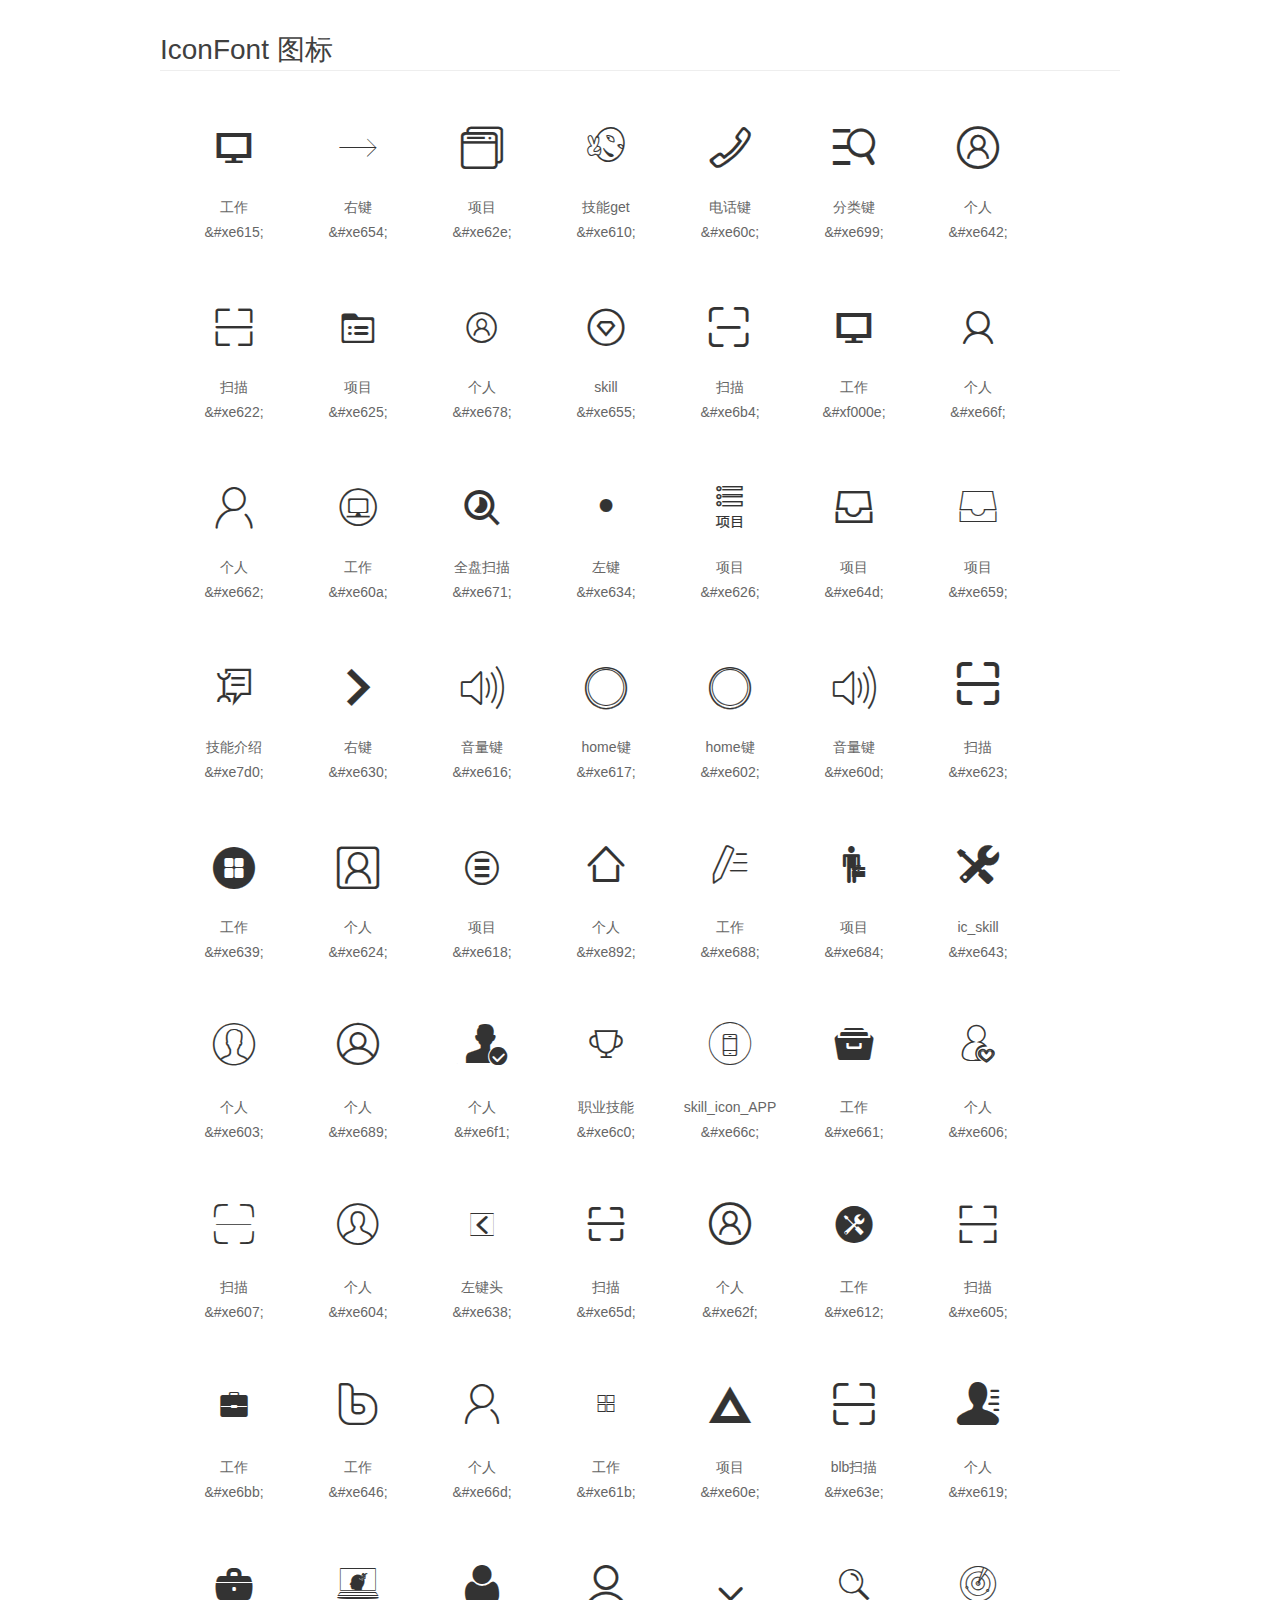
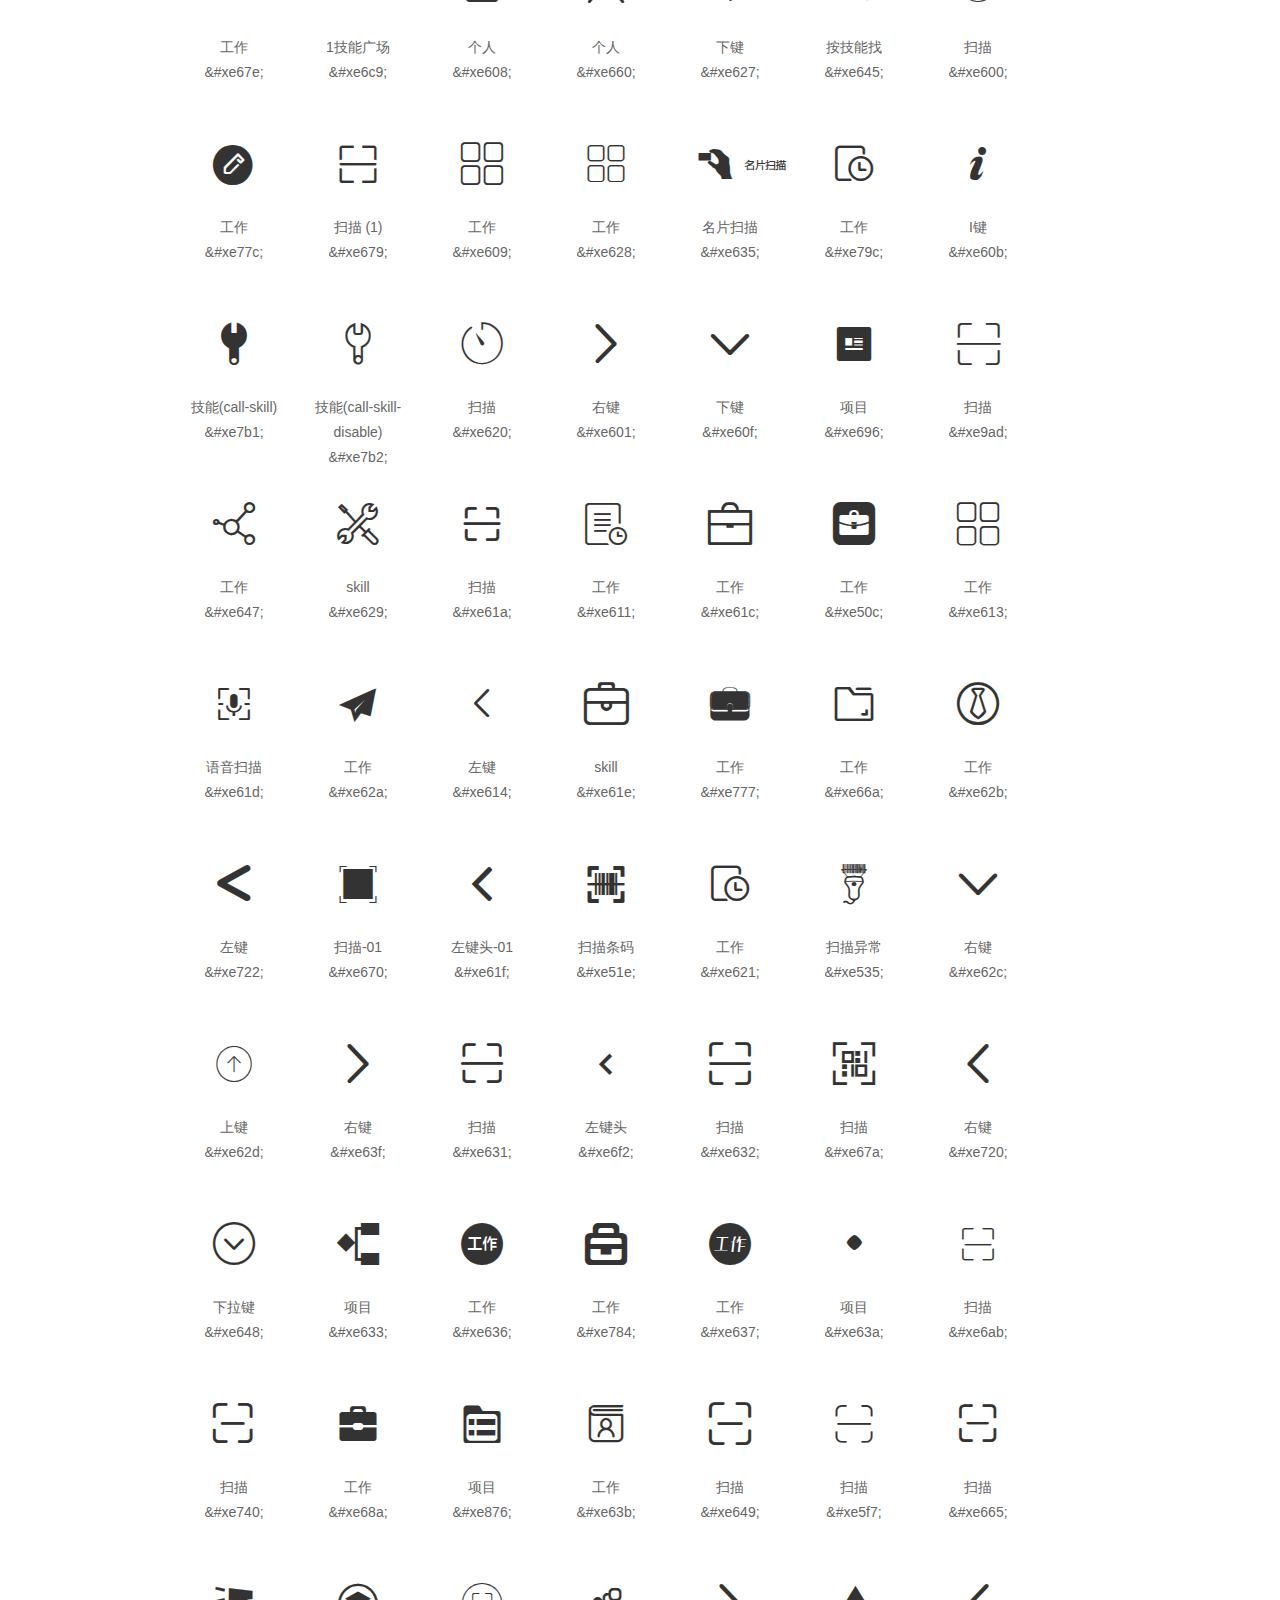
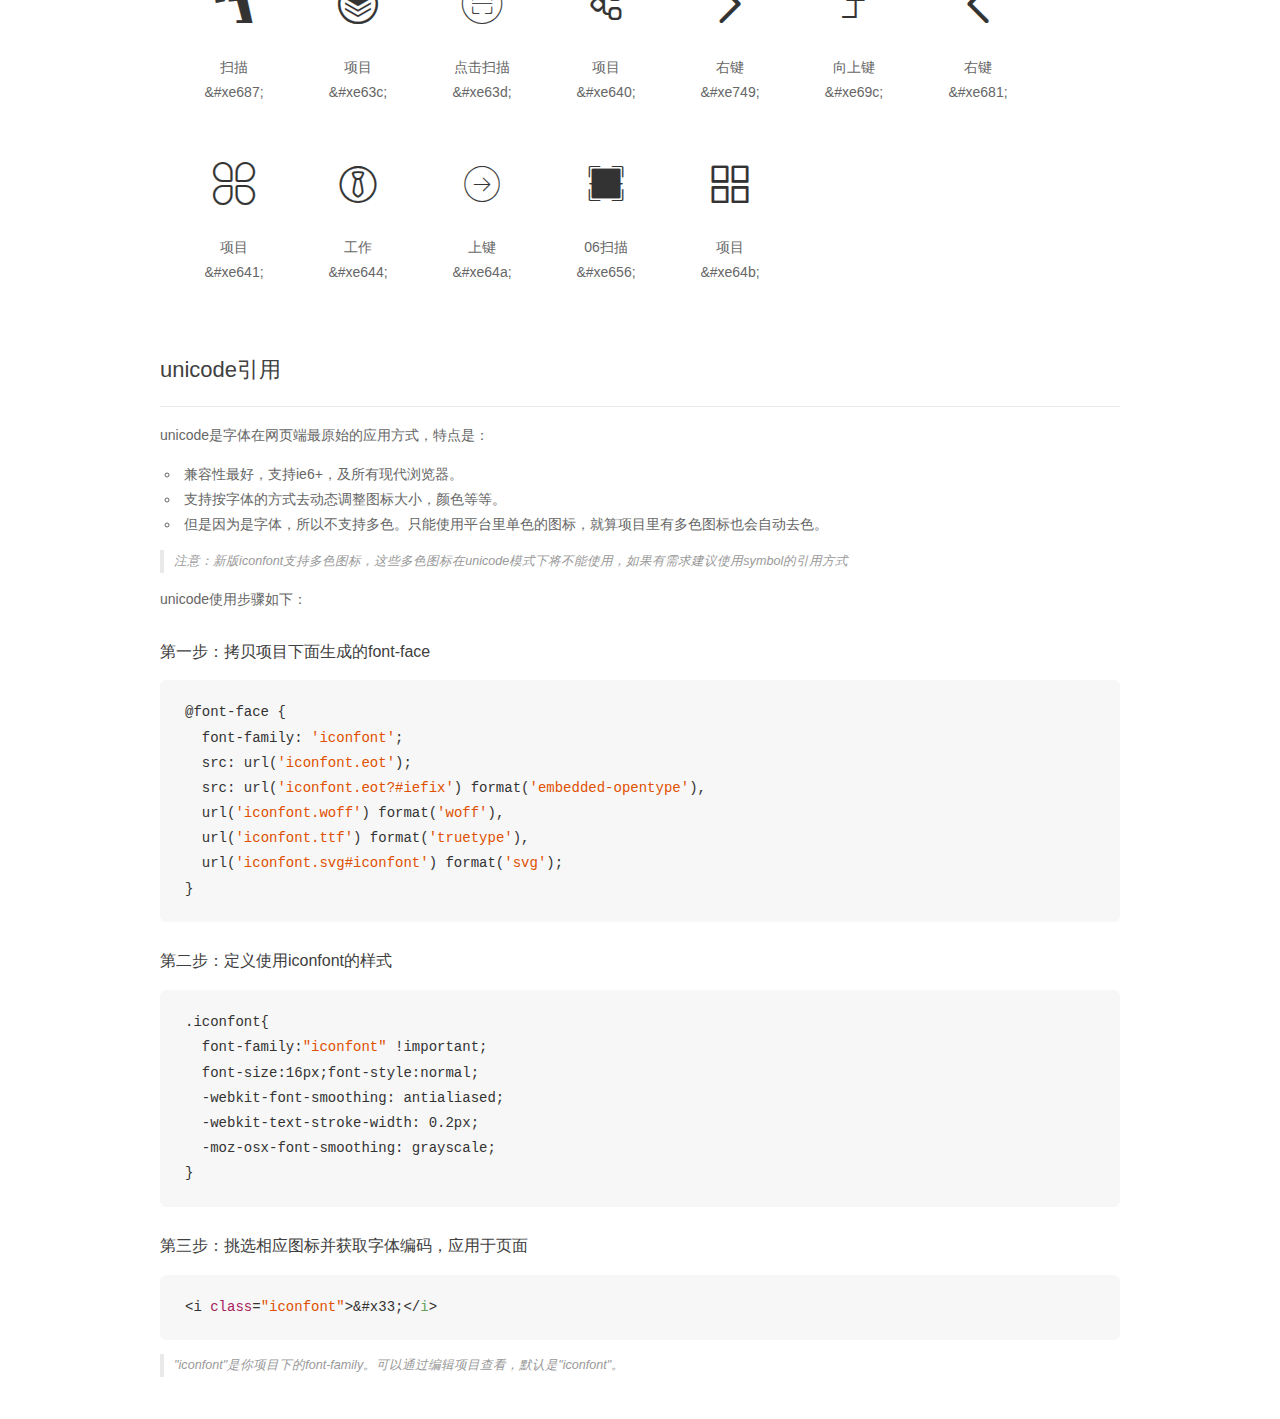
<file: yo/react-yo/prd/font/demo_unicode.html>
<!DOCTYPE html>
<html>
<head>
    <meta charset="utf-8"/>
    <title>IconFont</title>
    <link rel="stylesheet" href="demo.css">

    <style type="text/css">

        @font-face {font-family: "iconfont";
          src: url('iconfont.eot'); /* IE9*/
          src: url('iconfont.eot#iefix') format('embedded-opentype'), /* IE6-IE8 */
          url('iconfont.woff') format('woff'), /* chrome, firefox */
          url('iconfont.ttf') format('truetype'), /* chrome, firefox, opera, Safari, Android, iOS 4.2+*/
          url('iconfont.svg#iconfont') format('svg'); /* iOS 4.1- */
        }

        .iconfont {
          font-family:"iconfont" !important;
          font-size:16px;
          font-style:normal;
          -webkit-font-smoothing: antialiased;
          -webkit-text-stroke-width: 0.2px;
          -moz-osx-font-smoothing: grayscale;
        }

    </style>
</head>
<body>
    <div class="main markdown">
        <h1>IconFont 图标</h1>
        <ul class="icon_lists clear">
            
                <li>
                <i class="icon iconfont">&#xe615;</i>
                    <div class="name">工作</div>
                    <div class="code">&amp;#xe615;</div>
                </li>
            
                <li>
                <i class="icon iconfont">&#xe654;</i>
                    <div class="name">右键</div>
                    <div class="code">&amp;#xe654;</div>
                </li>
            
                <li>
                <i class="icon iconfont">&#xe62e;</i>
                    <div class="name">项目</div>
                    <div class="code">&amp;#xe62e;</div>
                </li>
            
                <li>
                <i class="icon iconfont">&#xe610;</i>
                    <div class="name">技能get</div>
                    <div class="code">&amp;#xe610;</div>
                </li>
            
                <li>
                <i class="icon iconfont">&#xe60c;</i>
                    <div class="name">电话键</div>
                    <div class="code">&amp;#xe60c;</div>
                </li>
            
                <li>
                <i class="icon iconfont">&#xe699;</i>
                    <div class="name">分类键</div>
                    <div class="code">&amp;#xe699;</div>
                </li>
            
                <li>
                <i class="icon iconfont">&#xe642;</i>
                    <div class="name">个人</div>
                    <div class="code">&amp;#xe642;</div>
                </li>
            
                <li>
                <i class="icon iconfont">&#xe622;</i>
                    <div class="name">扫描</div>
                    <div class="code">&amp;#xe622;</div>
                </li>
            
                <li>
                <i class="icon iconfont">&#xe625;</i>
                    <div class="name">项目</div>
                    <div class="code">&amp;#xe625;</div>
                </li>
            
                <li>
                <i class="icon iconfont">&#xe678;</i>
                    <div class="name">个人</div>
                    <div class="code">&amp;#xe678;</div>
                </li>
            
                <li>
                <i class="icon iconfont">&#xe655;</i>
                    <div class="name">skill</div>
                    <div class="code">&amp;#xe655;</div>
                </li>
            
                <li>
                <i class="icon iconfont">&#xe6b4;</i>
                    <div class="name">扫描</div>
                    <div class="code">&amp;#xe6b4;</div>
                </li>
            
                <li>
                <i class="icon iconfont">&#xf000e;</i>
                    <div class="name">工作</div>
                    <div class="code">&amp;#xf000e;</div>
                </li>
            
                <li>
                <i class="icon iconfont">&#xe66f;</i>
                    <div class="name">个人</div>
                    <div class="code">&amp;#xe66f;</div>
                </li>
            
                <li>
                <i class="icon iconfont">&#xe662;</i>
                    <div class="name">个人</div>
                    <div class="code">&amp;#xe662;</div>
                </li>
            
                <li>
                <i class="icon iconfont">&#xe60a;</i>
                    <div class="name">工作</div>
                    <div class="code">&amp;#xe60a;</div>
                </li>
            
                <li>
                <i class="icon iconfont">&#xe671;</i>
                    <div class="name">全盘扫描</div>
                    <div class="code">&amp;#xe671;</div>
                </li>
            
                <li>
                <i class="icon iconfont">&#xe634;</i>
                    <div class="name">左键</div>
                    <div class="code">&amp;#xe634;</div>
                </li>
            
                <li>
                <i class="icon iconfont">&#xe626;</i>
                    <div class="name">项目</div>
                    <div class="code">&amp;#xe626;</div>
                </li>
            
                <li>
                <i class="icon iconfont">&#xe64d;</i>
                    <div class="name">项目</div>
                    <div class="code">&amp;#xe64d;</div>
                </li>
            
                <li>
                <i class="icon iconfont">&#xe659;</i>
                    <div class="name">项目</div>
                    <div class="code">&amp;#xe659;</div>
                </li>
            
                <li>
                <i class="icon iconfont">&#xe7d0;</i>
                    <div class="name">技能介绍</div>
                    <div class="code">&amp;#xe7d0;</div>
                </li>
            
                <li>
                <i class="icon iconfont">&#xe630;</i>
                    <div class="name">右键</div>
                    <div class="code">&amp;#xe630;</div>
                </li>
            
                <li>
                <i class="icon iconfont">&#xe616;</i>
                    <div class="name">音量键</div>
                    <div class="code">&amp;#xe616;</div>
                </li>
            
                <li>
                <i class="icon iconfont">&#xe617;</i>
                    <div class="name">home键</div>
                    <div class="code">&amp;#xe617;</div>
                </li>
            
                <li>
                <i class="icon iconfont">&#xe602;</i>
                    <div class="name">home键</div>
                    <div class="code">&amp;#xe602;</div>
                </li>
            
                <li>
                <i class="icon iconfont">&#xe60d;</i>
                    <div class="name">音量键</div>
                    <div class="code">&amp;#xe60d;</div>
                </li>
            
                <li>
                <i class="icon iconfont">&#xe623;</i>
                    <div class="name">扫描</div>
                    <div class="code">&amp;#xe623;</div>
                </li>
            
                <li>
                <i class="icon iconfont">&#xe639;</i>
                    <div class="name">工作</div>
                    <div class="code">&amp;#xe639;</div>
                </li>
            
                <li>
                <i class="icon iconfont">&#xe624;</i>
                    <div class="name">个人</div>
                    <div class="code">&amp;#xe624;</div>
                </li>
            
                <li>
                <i class="icon iconfont">&#xe618;</i>
                    <div class="name">项目</div>
                    <div class="code">&amp;#xe618;</div>
                </li>
            
                <li>
                <i class="icon iconfont">&#xe892;</i>
                    <div class="name">个人</div>
                    <div class="code">&amp;#xe892;</div>
                </li>
            
                <li>
                <i class="icon iconfont">&#xe688;</i>
                    <div class="name">工作</div>
                    <div class="code">&amp;#xe688;</div>
                </li>
            
                <li>
                <i class="icon iconfont">&#xe684;</i>
                    <div class="name">项目</div>
                    <div class="code">&amp;#xe684;</div>
                </li>
            
                <li>
                <i class="icon iconfont">&#xe643;</i>
                    <div class="name">ic_skill</div>
                    <div class="code">&amp;#xe643;</div>
                </li>
            
                <li>
                <i class="icon iconfont">&#xe603;</i>
                    <div class="name">个人</div>
                    <div class="code">&amp;#xe603;</div>
                </li>
            
                <li>
                <i class="icon iconfont">&#xe689;</i>
                    <div class="name">个人</div>
                    <div class="code">&amp;#xe689;</div>
                </li>
            
                <li>
                <i class="icon iconfont">&#xe6f1;</i>
                    <div class="name">个人</div>
                    <div class="code">&amp;#xe6f1;</div>
                </li>
            
                <li>
                <i class="icon iconfont">&#xe6c0;</i>
                    <div class="name">职业技能</div>
                    <div class="code">&amp;#xe6c0;</div>
                </li>
            
                <li>
                <i class="icon iconfont">&#xe66c;</i>
                    <div class="name">skill_icon_APP</div>
                    <div class="code">&amp;#xe66c;</div>
                </li>
            
                <li>
                <i class="icon iconfont">&#xe661;</i>
                    <div class="name">工作</div>
                    <div class="code">&amp;#xe661;</div>
                </li>
            
                <li>
                <i class="icon iconfont">&#xe606;</i>
                    <div class="name">个人</div>
                    <div class="code">&amp;#xe606;</div>
                </li>
            
                <li>
                <i class="icon iconfont">&#xe607;</i>
                    <div class="name">扫描</div>
                    <div class="code">&amp;#xe607;</div>
                </li>
            
                <li>
                <i class="icon iconfont">&#xe604;</i>
                    <div class="name">个人</div>
                    <div class="code">&amp;#xe604;</div>
                </li>
            
                <li>
                <i class="icon iconfont">&#xe638;</i>
                    <div class="name">左键头</div>
                    <div class="code">&amp;#xe638;</div>
                </li>
            
                <li>
                <i class="icon iconfont">&#xe65d;</i>
                    <div class="name">扫描</div>
                    <div class="code">&amp;#xe65d;</div>
                </li>
            
                <li>
                <i class="icon iconfont">&#xe62f;</i>
                    <div class="name">个人</div>
                    <div class="code">&amp;#xe62f;</div>
                </li>
            
                <li>
                <i class="icon iconfont">&#xe612;</i>
                    <div class="name">工作</div>
                    <div class="code">&amp;#xe612;</div>
                </li>
            
                <li>
                <i class="icon iconfont">&#xe605;</i>
                    <div class="name">扫描</div>
                    <div class="code">&amp;#xe605;</div>
                </li>
            
                <li>
                <i class="icon iconfont">&#xe6bb;</i>
                    <div class="name">工作</div>
                    <div class="code">&amp;#xe6bb;</div>
                </li>
            
                <li>
                <i class="icon iconfont">&#xe646;</i>
                    <div class="name">工作</div>
                    <div class="code">&amp;#xe646;</div>
                </li>
            
                <li>
                <i class="icon iconfont">&#xe66d;</i>
                    <div class="name">个人</div>
                    <div class="code">&amp;#xe66d;</div>
                </li>
            
                <li>
                <i class="icon iconfont">&#xe61b;</i>
                    <div class="name">工作</div>
                    <div class="code">&amp;#xe61b;</div>
                </li>
            
                <li>
                <i class="icon iconfont">&#xe60e;</i>
                    <div class="name">项目</div>
                    <div class="code">&amp;#xe60e;</div>
                </li>
            
                <li>
                <i class="icon iconfont">&#xe63e;</i>
                    <div class="name">blb扫描</div>
                    <div class="code">&amp;#xe63e;</div>
                </li>
            
                <li>
                <i class="icon iconfont">&#xe619;</i>
                    <div class="name">个人</div>
                    <div class="code">&amp;#xe619;</div>
                </li>
            
                <li>
                <i class="icon iconfont">&#xe67e;</i>
                    <div class="name">工作</div>
                    <div class="code">&amp;#xe67e;</div>
                </li>
            
                <li>
                <i class="icon iconfont">&#xe6c9;</i>
                    <div class="name">1技能广场</div>
                    <div class="code">&amp;#xe6c9;</div>
                </li>
            
                <li>
                <i class="icon iconfont">&#xe608;</i>
                    <div class="name">个人</div>
                    <div class="code">&amp;#xe608;</div>
                </li>
            
                <li>
                <i class="icon iconfont">&#xe660;</i>
                    <div class="name">个人</div>
                    <div class="code">&amp;#xe660;</div>
                </li>
            
                <li>
                <i class="icon iconfont">&#xe627;</i>
                    <div class="name">下键</div>
                    <div class="code">&amp;#xe627;</div>
                </li>
            
                <li>
                <i class="icon iconfont">&#xe645;</i>
                    <div class="name">按技能找</div>
                    <div class="code">&amp;#xe645;</div>
                </li>
            
                <li>
                <i class="icon iconfont">&#xe600;</i>
                    <div class="name">扫描</div>
                    <div class="code">&amp;#xe600;</div>
                </li>
            
                <li>
                <i class="icon iconfont">&#xe77c;</i>
                    <div class="name">工作</div>
                    <div class="code">&amp;#xe77c;</div>
                </li>
            
                <li>
                <i class="icon iconfont">&#xe679;</i>
                    <div class="name">扫描 (1)</div>
                    <div class="code">&amp;#xe679;</div>
                </li>
            
                <li>
                <i class="icon iconfont">&#xe609;</i>
                    <div class="name">工作</div>
                    <div class="code">&amp;#xe609;</div>
                </li>
            
                <li>
                <i class="icon iconfont">&#xe628;</i>
                    <div class="name">工作</div>
                    <div class="code">&amp;#xe628;</div>
                </li>
            
                <li>
                <i class="icon iconfont">&#xe635;</i>
                    <div class="name">名片扫描</div>
                    <div class="code">&amp;#xe635;</div>
                </li>
            
                <li>
                <i class="icon iconfont">&#xe79c;</i>
                    <div class="name">工作</div>
                    <div class="code">&amp;#xe79c;</div>
                </li>
            
                <li>
                <i class="icon iconfont">&#xe60b;</i>
                    <div class="name">I键</div>
                    <div class="code">&amp;#xe60b;</div>
                </li>
            
                <li>
                <i class="icon iconfont">&#xe7b1;</i>
                    <div class="name">技能(call-skill)</div>
                    <div class="code">&amp;#xe7b1;</div>
                </li>
            
                <li>
                <i class="icon iconfont">&#xe7b2;</i>
                    <div class="name">技能(call-skill-disable)</div>
                    <div class="code">&amp;#xe7b2;</div>
                </li>
            
                <li>
                <i class="icon iconfont">&#xe620;</i>
                    <div class="name">扫描</div>
                    <div class="code">&amp;#xe620;</div>
                </li>
            
                <li>
                <i class="icon iconfont">&#xe601;</i>
                    <div class="name">右键</div>
                    <div class="code">&amp;#xe601;</div>
                </li>
            
                <li>
                <i class="icon iconfont">&#xe60f;</i>
                    <div class="name">下键</div>
                    <div class="code">&amp;#xe60f;</div>
                </li>
            
                <li>
                <i class="icon iconfont">&#xe696;</i>
                    <div class="name">项目</div>
                    <div class="code">&amp;#xe696;</div>
                </li>
            
                <li>
                <i class="icon iconfont">&#xe9ad;</i>
                    <div class="name">扫描</div>
                    <div class="code">&amp;#xe9ad;</div>
                </li>
            
                <li>
                <i class="icon iconfont">&#xe647;</i>
                    <div class="name">工作</div>
                    <div class="code">&amp;#xe647;</div>
                </li>
            
                <li>
                <i class="icon iconfont">&#xe629;</i>
                    <div class="name">skill</div>
                    <div class="code">&amp;#xe629;</div>
                </li>
            
                <li>
                <i class="icon iconfont">&#xe61a;</i>
                    <div class="name">扫描</div>
                    <div class="code">&amp;#xe61a;</div>
                </li>
            
                <li>
                <i class="icon iconfont">&#xe611;</i>
                    <div class="name">工作</div>
                    <div class="code">&amp;#xe611;</div>
                </li>
            
                <li>
                <i class="icon iconfont">&#xe61c;</i>
                    <div class="name">工作</div>
                    <div class="code">&amp;#xe61c;</div>
                </li>
            
                <li>
                <i class="icon iconfont">&#xe50c;</i>
                    <div class="name">工作</div>
                    <div class="code">&amp;#xe50c;</div>
                </li>
            
                <li>
                <i class="icon iconfont">&#xe613;</i>
                    <div class="name">工作</div>
                    <div class="code">&amp;#xe613;</div>
                </li>
            
                <li>
                <i class="icon iconfont">&#xe61d;</i>
                    <div class="name">语音扫描</div>
                    <div class="code">&amp;#xe61d;</div>
                </li>
            
                <li>
                <i class="icon iconfont">&#xe62a;</i>
                    <div class="name">工作</div>
                    <div class="code">&amp;#xe62a;</div>
                </li>
            
                <li>
                <i class="icon iconfont">&#xe614;</i>
                    <div class="name">左键</div>
                    <div class="code">&amp;#xe614;</div>
                </li>
            
                <li>
                <i class="icon iconfont">&#xe61e;</i>
                    <div class="name">skill</div>
                    <div class="code">&amp;#xe61e;</div>
                </li>
            
                <li>
                <i class="icon iconfont">&#xe777;</i>
                    <div class="name">工作</div>
                    <div class="code">&amp;#xe777;</div>
                </li>
            
                <li>
                <i class="icon iconfont">&#xe66a;</i>
                    <div class="name">工作</div>
                    <div class="code">&amp;#xe66a;</div>
                </li>
            
                <li>
                <i class="icon iconfont">&#xe62b;</i>
                    <div class="name">工作</div>
                    <div class="code">&amp;#xe62b;</div>
                </li>
            
                <li>
                <i class="icon iconfont">&#xe722;</i>
                    <div class="name">左键</div>
                    <div class="code">&amp;#xe722;</div>
                </li>
            
                <li>
                <i class="icon iconfont">&#xe670;</i>
                    <div class="name">扫描-01</div>
                    <div class="code">&amp;#xe670;</div>
                </li>
            
                <li>
                <i class="icon iconfont">&#xe61f;</i>
                    <div class="name">左键头-01</div>
                    <div class="code">&amp;#xe61f;</div>
                </li>
            
                <li>
                <i class="icon iconfont">&#xe51e;</i>
                    <div class="name">扫描条码</div>
                    <div class="code">&amp;#xe51e;</div>
                </li>
            
                <li>
                <i class="icon iconfont">&#xe621;</i>
                    <div class="name">工作</div>
                    <div class="code">&amp;#xe621;</div>
                </li>
            
                <li>
                <i class="icon iconfont">&#xe535;</i>
                    <div class="name">扫描异常</div>
                    <div class="code">&amp;#xe535;</div>
                </li>
            
                <li>
                <i class="icon iconfont">&#xe62c;</i>
                    <div class="name">右键</div>
                    <div class="code">&amp;#xe62c;</div>
                </li>
            
                <li>
                <i class="icon iconfont">&#xe62d;</i>
                    <div class="name">上键</div>
                    <div class="code">&amp;#xe62d;</div>
                </li>
            
                <li>
                <i class="icon iconfont">&#xe63f;</i>
                    <div class="name">右键</div>
                    <div class="code">&amp;#xe63f;</div>
                </li>
            
                <li>
                <i class="icon iconfont">&#xe631;</i>
                    <div class="name">扫描</div>
                    <div class="code">&amp;#xe631;</div>
                </li>
            
                <li>
                <i class="icon iconfont">&#xe6f2;</i>
                    <div class="name">左键头</div>
                    <div class="code">&amp;#xe6f2;</div>
                </li>
            
                <li>
                <i class="icon iconfont">&#xe632;</i>
                    <div class="name">扫描</div>
                    <div class="code">&amp;#xe632;</div>
                </li>
            
                <li>
                <i class="icon iconfont">&#xe67a;</i>
                    <div class="name">扫描</div>
                    <div class="code">&amp;#xe67a;</div>
                </li>
            
                <li>
                <i class="icon iconfont">&#xe720;</i>
                    <div class="name">右键</div>
                    <div class="code">&amp;#xe720;</div>
                </li>
            
                <li>
                <i class="icon iconfont">&#xe648;</i>
                    <div class="name">下拉键</div>
                    <div class="code">&amp;#xe648;</div>
                </li>
            
                <li>
                <i class="icon iconfont">&#xe633;</i>
                    <div class="name">项目</div>
                    <div class="code">&amp;#xe633;</div>
                </li>
            
                <li>
                <i class="icon iconfont">&#xe636;</i>
                    <div class="name">工作</div>
                    <div class="code">&amp;#xe636;</div>
                </li>
            
                <li>
                <i class="icon iconfont">&#xe784;</i>
                    <div class="name">工作</div>
                    <div class="code">&amp;#xe784;</div>
                </li>
            
                <li>
                <i class="icon iconfont">&#xe637;</i>
                    <div class="name">工作</div>
                    <div class="code">&amp;#xe637;</div>
                </li>
            
                <li>
                <i class="icon iconfont">&#xe63a;</i>
                    <div class="name">项目</div>
                    <div class="code">&amp;#xe63a;</div>
                </li>
            
                <li>
                <i class="icon iconfont">&#xe6ab;</i>
                    <div class="name">扫描</div>
                    <div class="code">&amp;#xe6ab;</div>
                </li>
            
                <li>
                <i class="icon iconfont">&#xe740;</i>
                    <div class="name">扫描</div>
                    <div class="code">&amp;#xe740;</div>
                </li>
            
                <li>
                <i class="icon iconfont">&#xe68a;</i>
                    <div class="name">工作</div>
                    <div class="code">&amp;#xe68a;</div>
                </li>
            
                <li>
                <i class="icon iconfont">&#xe876;</i>
                    <div class="name">项目</div>
                    <div class="code">&amp;#xe876;</div>
                </li>
            
                <li>
                <i class="icon iconfont">&#xe63b;</i>
                    <div class="name">工作</div>
                    <div class="code">&amp;#xe63b;</div>
                </li>
            
                <li>
                <i class="icon iconfont">&#xe649;</i>
                    <div class="name">扫描</div>
                    <div class="code">&amp;#xe649;</div>
                </li>
            
                <li>
                <i class="icon iconfont">&#xe5f7;</i>
                    <div class="name">扫描</div>
                    <div class="code">&amp;#xe5f7;</div>
                </li>
            
                <li>
                <i class="icon iconfont">&#xe665;</i>
                    <div class="name">扫描</div>
                    <div class="code">&amp;#xe665;</div>
                </li>
            
                <li>
                <i class="icon iconfont">&#xe687;</i>
                    <div class="name">扫描</div>
                    <div class="code">&amp;#xe687;</div>
                </li>
            
                <li>
                <i class="icon iconfont">&#xe63c;</i>
                    <div class="name">项目</div>
                    <div class="code">&amp;#xe63c;</div>
                </li>
            
                <li>
                <i class="icon iconfont">&#xe63d;</i>
                    <div class="name">点击扫描</div>
                    <div class="code">&amp;#xe63d;</div>
                </li>
            
                <li>
                <i class="icon iconfont">&#xe640;</i>
                    <div class="name">项目</div>
                    <div class="code">&amp;#xe640;</div>
                </li>
            
                <li>
                <i class="icon iconfont">&#xe749;</i>
                    <div class="name">右键</div>
                    <div class="code">&amp;#xe749;</div>
                </li>
            
                <li>
                <i class="icon iconfont">&#xe69c;</i>
                    <div class="name">向上键</div>
                    <div class="code">&amp;#xe69c;</div>
                </li>
            
                <li>
                <i class="icon iconfont">&#xe681;</i>
                    <div class="name">右键</div>
                    <div class="code">&amp;#xe681;</div>
                </li>
            
                <li>
                <i class="icon iconfont">&#xe641;</i>
                    <div class="name">项目</div>
                    <div class="code">&amp;#xe641;</div>
                </li>
            
                <li>
                <i class="icon iconfont">&#xe644;</i>
                    <div class="name">工作</div>
                    <div class="code">&amp;#xe644;</div>
                </li>
            
                <li>
                <i class="icon iconfont">&#xe64a;</i>
                    <div class="name">上键</div>
                    <div class="code">&amp;#xe64a;</div>
                </li>
            
                <li>
                <i class="icon iconfont">&#xe656;</i>
                    <div class="name">06扫描</div>
                    <div class="code">&amp;#xe656;</div>
                </li>
            
                <li>
                <i class="icon iconfont">&#xe64b;</i>
                    <div class="name">项目</div>
                    <div class="code">&amp;#xe64b;</div>
                </li>
            
        </ul>
        <h2 id="unicode-">unicode引用</h2>
        <hr>

        <p>unicode是字体在网页端最原始的应用方式，特点是：</p>
        <ul>
        <li>兼容性最好，支持ie6+，及所有现代浏览器。</li>
        <li>支持按字体的方式去动态调整图标大小，颜色等等。</li>
        <li>但是因为是字体，所以不支持多色。只能使用平台里单色的图标，就算项目里有多色图标也会自动去色。</li>
        </ul>
        <blockquote>
        <p>注意：新版iconfont支持多色图标，这些多色图标在unicode模式下将不能使用，如果有需求建议使用symbol的引用方式</p>
        </blockquote>
        <p>unicode使用步骤如下：</p>
        <h3 id="-font-face">第一步：拷贝项目下面生成的font-face</h3>
        <pre><code class="lang-js hljs javascript">@font-face {
  font-family: <span class="hljs-string">'iconfont'</span>;
  src: url(<span class="hljs-string">'iconfont.eot'</span>);
  src: url(<span class="hljs-string">'iconfont.eot?#iefix'</span>) format(<span class="hljs-string">'embedded-opentype'</span>),
  url(<span class="hljs-string">'iconfont.woff'</span>) format(<span class="hljs-string">'woff'</span>),
  url(<span class="hljs-string">'iconfont.ttf'</span>) format(<span class="hljs-string">'truetype'</span>),
  url(<span class="hljs-string">'iconfont.svg#iconfont'</span>) format(<span class="hljs-string">'svg'</span>);
}
</code></pre>
        <h3 id="-iconfont-">第二步：定义使用iconfont的样式</h3>
        <pre><code class="lang-js hljs javascript">.iconfont{
  font-family:<span class="hljs-string">"iconfont"</span> !important;
  font-size:<span class="hljs-number">16</span>px;font-style:normal;
  -webkit-font-smoothing: antialiased;
  -webkit-text-stroke-width: <span class="hljs-number">0.2</span>px;
  -moz-osx-font-smoothing: grayscale;
}
</code></pre>
        <h3 id="-">第三步：挑选相应图标并获取字体编码，应用于页面</h3>
        <pre><code class="lang-js hljs javascript">&lt;i <span class="hljs-class"><span class="hljs-keyword">class</span></span>=<span class="hljs-string">"iconfont"</span>&gt;&amp;#x33;<span class="xml"><span class="hljs-tag">&lt;/<span class="hljs-name">i</span>&gt;</span></span></code></pre>

        <blockquote>
        <p>"iconfont"是你项目下的font-family。可以通过编辑项目查看，默认是"iconfont"。</p>
        </blockquote>
    </div>


</body>
</html>
</file>
<file: yo/react-yo/prd/font/iconfont.css>
@font-face {font-family: "iconfont";
  src: url('iconfont.eot?t=1493277299678'); /* IE9*/
  src: url('iconfont.eot?t=1493277299678#iefix') format('embedded-opentype'), /* IE6-IE8 */
  url('iconfont.woff?t=1493277299678') format('woff'), /* chrome, firefox */
  url('iconfont.ttf?t=1493277299678') format('truetype'), /* chrome, firefox, opera, Safari, Android, iOS 4.2+*/
  url('iconfont.svg?t=1493277299678#iconfont') format('svg'); /* iOS 4.1- */
}

.iconfont {
  font-family:"iconfont" !important;
  font-size:16px;
  font-style:normal;
  -webkit-font-smoothing: antialiased;
  -moz-osx-font-smoothing: grayscale;
}

.icon-works:before { content: "\e615"; }

.icon-youjian:before { content: "\e654"; }

.icon-xiangmu:before { content: "\e62e"; }

.icon-jinengget:before { content: "\e610"; }

.icon-dianhuajian:before { content: "\e60c"; }

.icon-fenleijian:before { content: "\e699"; }

.icon-geren:before { content: "\e642"; }

.icon-saomiao:before { content: "\e622"; }

.icon-xiangmu1:before { content: "\e625"; }

.icon-geren1:before { content: "\e678"; }

.icon-skill:before { content: "\e655"; }

.icon-saomiao1:before { content: "\e6b4"; }

.icon-gongzuo:before { content: "\f000e"; }

.icon-geren2:before { content: "\e66f"; }

.icon-geren3:before { content: "\e662"; }

.icon-gongzuo1:before { content: "\e60a"; }

.icon-chazhaoshiyao:before { content: "\e671"; }

.icon-zuojian:before { content: "\e634"; }

.icon-xiangmu2:before { content: "\e626"; }

.icon-xiangmu3:before { content: "\e64d"; }

.icon-xiangmu4:before { content: "\e659"; }

.icon-jinengjieshao:before { content: "\e7d0"; }

.icon-youjian1:before { content: "\e630"; }

.icon-yinliangjian:before { content: "\e616"; }

.icon-homejian:before { content: "\e617"; }

.icon-homejian1:before { content: "\e602"; }

.icon-yinliangjian1:before { content: "\e60d"; }

.icon-saomiao2:before { content: "\e623"; }

.icon-iconfontgongzuo:before { content: "\e639"; }

.icon-geren4:before { content: "\e624"; }

.icon-xiangmu5:before { content: "\e618"; }

.icon-geren5:before { content: "\e892"; }

.icon-gongzuo2:before { content: "\e688"; }

.icon-xiangmu6:before { content: "\e684"; }

.icon-icskill:before { content: "\e643"; }

.icon-weibiaoti1:before { content: "\e603"; }

.icon-geren6:before { content: "\e689"; }

.icon-geren7:before { content: "\e6f1"; }

.icon-zhiyejineng:before { content: "\e6c0"; }

.icon-skilliconapp:before { content: "\e66c"; }

.icon-gongzuo3:before { content: "\e661"; }

.icon-about:before { content: "\e606"; }

.icon-saomiao3:before { content: "\e607"; }

.icon-wode:before { content: "\e604"; }

.icon-youjiantou:before { content: "\e638"; }

.icon-saomiao4:before { content: "\e65d"; }

.icon-geren8:before { content: "\e62f"; }

.icon-gongzuo4:before { content: "\e612"; }

.icon-saomiao-copy:before { content: "\e605"; }

.icon-work:before { content: "\e6bb"; }

.icon-gongzuo5:before { content: "\e646"; }

.icon-geren9:before { content: "\e66d"; }

.icon-gongzuo6:before { content: "\e61b"; }

.icon-xiangmu7:before { content: "\e60e"; }

.icon-blbsaomiao:before { content: "\e63e"; }

.icon-geren10:before { content: "\e619"; }

.icon-gongzuo7:before { content: "\e67e"; }

.icon-skill1:before { content: "\e6c9"; }

.icon-gerenkuang:before { content: "\e608"; }

.icon-geren11:before { content: "\e660"; }

.icon-xiajian:before { content: "\e627"; }

.icon-search_skill:before { content: "\e645"; }

.icon-111:before { content: "\e600"; }

.icon-gongzuo8:before { content: "\e77c"; }

.icon-saomiao11:before { content: "\e679"; }

.icon-gongzuo9:before { content: "\e609"; }

.icon-work1:before { content: "\e628"; }

.icon-2:before { content: "\e635"; }

.icon-gongzuo10:before { content: "\e79c"; }

.icon-ijian-copy:before { content: "\e60b"; }

.icon-call-skill:before { content: "\e7b1"; }

.icon-call-skill-disable:before { content: "\e7b2"; }

.icon-saomiao5:before { content: "\e620"; }

.icon-youjian2:before { content: "\e601"; }

.icon-xiajian1:before { content: "\e60f"; }

.icon-weibiaoti3:before { content: "\e696"; }

.icon-saomiao6:before { content: "\e9ad"; }

.icon-gongzuo11:before { content: "\e647"; }

.icon-skill2:before { content: "\e629"; }

.icon-saomiao7:before { content: "\e61a"; }

.icon-gongzuo21:before { content: "\e611"; }

.icon-gongzuo12:before { content: "\e61c"; }

.icon-gongzuo13:before { content: "\e50c"; }

.icon-gongzuo14:before { content: "\e613"; }

.icon-yuyinsaomiao:before { content: "\e61d"; }

.icon-gongzuo15:before { content: "\e62a"; }

.icon-zuojian1:before { content: "\e614"; }

.icon-skill3:before { content: "\e61e"; }

.icon-bag-case-work-need-job-ecacdf:before { content: "\e777"; }

.icon-gongzuo16:before { content: "\e66a"; }

.icon-gongzuo17:before { content: "\e62b"; }

.icon-zuojian2:before { content: "\e722"; }

.icon-saomiao-:before { content: "\e670"; }

.icon-zuojiantou-:before { content: "\e61f"; }

.icon-saomiaotiaoma:before { content: "\e51e"; }

.icon-napaigongzuo:before { content: "\e621"; }

.icon-saomiao8:before { content: "\e535"; }

.icon-youjian3:before { content: "\e62c"; }

.icon-shangjian-:before { content: "\e62d"; }

.icon-youjian4:before { content: "\e63f"; }

.icon-saomiao9:before { content: "\e631"; }

.icon-ic_chevron_left_px:before { content: "\e6f2"; }

.icon-saomiao10:before { content: "\e632"; }

.icon-saomiao12:before { content: "\e67a"; }

.icon-youjian5:before { content: "\e720"; }

.icon-xialajian:before { content: "\e648"; }

.icon-xiangmu8:before { content: "\e633"; }

.icon-gongzuo18:before { content: "\e636"; }

.icon-gongzuo19:before { content: "\e784"; }

.icon-gongzuo20:before { content: "\e637"; }

.icon-xiangmu9:before { content: "\e63a"; }

.icon-scan:before { content: "\e6ab"; }

.icon-saomiao13:before { content: "\e740"; }

.icon-gongzuo22:before { content: "\e68a"; }

.icon-xiangmu10:before { content: "\e876"; }

.icon-gongzuo23:before { content: "\e63b"; }

.icon-saomiao14:before { content: "\e649"; }

.icon-ccgl-shangjiasaomiao-2:before { content: "\e5f7"; }

.icon-ccgl-yundansaomiao-5:before { content: "\e665"; }

.icon-ccgl-rukushangjiasaomiao-1:before { content: "\e687"; }

.icon-xiangmu11:before { content: "\e63c"; }

.icon-dianjisaomiao:before { content: "\e63d"; }

.icon-xiangmu12:before { content: "\e640"; }

.icon-h1:before { content: "\e749"; }

.icon--:before { content: "\e69c"; }

.icon-youjian6:before { content: "\e681"; }

.icon-xiangmu13:before { content: "\e641"; }

.icon-gongzuo24:before { content: "\e644"; }

.icon-shangjian--copy:before { content: "\e64a"; }

.icon-saomiao15:before { content: "\e656"; }

.icon-xiangmu14:before { content: "\e64b"; }
</file>
<file: yo/react-yo/prd/font/demo.css>
*{margin: 0;padding: 0;list-style: none;}
/*
KISSY CSS Reset
理念：1. reset 的目的不是清除浏览器的默认样式，这仅是部分工作。清除和重置是紧密不可分的。
2. reset 的目的不是让默认样式在所有浏览器下一致，而是减少默认样式有可能带来的问题。
3. reset 期望提供一套普适通用的基础样式。但没有银弹，推荐根据具体需求，裁剪和修改后再使用。
特色：1. 适应中文；2. 基于最新主流浏览器。
维护：玉伯<lifesinger@gmail.com>, 正淳<ragecarrier@gmail.com>
 */

/** 清除内外边距 **/
body, h1, h2, h3, h4, h5, h6, hr, p, blockquote, /* structural elements 结构元素 */
dl, dt, dd, ul, ol, li, /* list elements 列表元素 */
pre, /* text formatting elements 文本格式元素 */
form, fieldset, legend, button, input, textarea, /* form elements 表单元素 */
th, td /* table elements 表格元素 */ {
  margin: 0;
  padding: 0;
}

/** 设置默认字体 **/
body,
button, input, select, textarea /* for ie */ {
  font: 12px/1.5 tahoma, arial, \5b8b\4f53, sans-serif;
}
h1, h2, h3, h4, h5, h6 { font-size: 100%; }
address, cite, dfn, em, var { font-style: normal; } /* 将斜体扶正 */
code, kbd, pre, samp { font-family: courier new, courier, monospace; } /* 统一等宽字体 */
small { font-size: 12px; } /* 小于 12px 的中文很难阅读，让 small 正常化 */

/** 重置列表元素 **/
ul, ol { list-style: none; }

/** 重置文本格式元素 **/
a { text-decoration: none; }
a:hover { text-decoration: underline; }


/** 重置表单元素 **/
legend { color: #000; } /* for ie6 */
fieldset, img { border: 0; } /* img 搭车：让链接里的 img 无边框 */
button, input, select, textarea { font-size: 100%; } /* 使得表单元素在 ie 下能继承字体大小 */
/* 注：optgroup 无法扶正 */

/** 重置表格元素 **/
table { border-collapse: collapse; border-spacing: 0; }

/* 清除浮动 */
.ks-clear:after, .clear:after {
  content: '\20';
  display: block;
  height: 0;
  clear: both;
}
.ks-clear, .clear {
  *zoom: 1;
}

.main {
  padding: 30px 100px;
width: 960px;
margin: 0 auto;
}
.main h1{font-size:36px; color:#333; text-align:left;margin-bottom:30px; border-bottom: 1px solid #eee;}

.helps{margin-top:40px;}
.helps pre{
  padding:20px;
  margin:10px 0;
  border:solid 1px #e7e1cd;
  background-color: #fffdef;
  overflow: auto;
}

.icon_lists{
  width: 100% !important;

}

.icon_lists li{
  float:left;
  width: 100px;
  height:180px;
  text-align: center;
  list-style: none !important;
}
.icon_lists .icon{
  font-size: 42px;
  line-height: 100px;
  margin: 10px 0;
  color:#333;
  -webkit-transition: font-size 0.25s ease-out 0s;
  -moz-transition: font-size 0.25s ease-out 0s;
  transition: font-size 0.25s ease-out 0s;

}
.icon_lists .icon:hover{
  font-size: 100px;
}



.markdown {
  color: #666;
  font-size: 14px;
  line-height: 1.8;
}

.highlight {
  line-height: 1.5;
}

.markdown img {
  vertical-align: middle;
  max-width: 100%;
}

.markdown h1 {
  color: #404040;
  font-weight: 500;
  line-height: 40px;
  margin-bottom: 24px;
}

.markdown h2,
.markdown h3,
.markdown h4,
.markdown h5,
.markdown h6 {
  color: #404040;
  margin: 1.6em 0 0.6em 0;
  font-weight: 500;
  clear: both;
}

.markdown h1 {
  font-size: 28px;
}

.markdown h2 {
  font-size: 22px;
}

.markdown h3 {
  font-size: 16px;
}

.markdown h4 {
  font-size: 14px;
}

.markdown h5 {
  font-size: 12px;
}

.markdown h6 {
  font-size: 12px;
}

.markdown hr {
  height: 1px;
  border: 0;
  background: #e9e9e9;
  margin: 16px 0;
  clear: both;
}

.markdown p,
.markdown pre {
  margin: 1em 0;
}

.markdown > p,
.markdown > blockquote,
.markdown > .highlight,
.markdown > ol,
.markdown > ul {
  width: 80%;
}

.markdown ul > li {
  list-style: circle;
}

.markdown > ul li,
.markdown blockquote ul > li {
  margin-left: 20px;
  padding-left: 4px;
}

.markdown > ul li p,
.markdown > ol li p {
  margin: 0.6em 0;
}

.markdown ol > li {
  list-style: decimal;
}

.markdown > ol li,
.markdown blockquote ol > li {
  margin-left: 20px;
  padding-left: 4px;
}

.markdown code {
  margin: 0 3px;
  padding: 0 5px;
  background: #eee;
  border-radius: 3px;
}

.markdown pre {
  border-radius: 6px;
  background: #f7f7f7;
  padding: 20px;
}

.markdown pre code {
  border: none;
  background: #f7f7f7;
  margin: 0;
}

.markdown strong,
.markdown b {
  font-weight: 600;
}

.markdown > table {
  border-collapse: collapse;
  border-spacing: 0px;
  empty-cells: show;
  border: 1px solid #e9e9e9;
  width: 95%;
  margin-bottom: 24px;
}

.markdown > table th {
  white-space: nowrap;
  color: #333;
  font-weight: 600;

}

.markdown > table th,
.markdown > table td {
  border: 1px solid #e9e9e9;
  padding: 8px 16px;
  text-align: left;
}

.markdown > table th {
  background: #F7F7F7;
}

.markdown blockquote {
  font-size: 90%;
  color: #999;
  border-left: 4px solid #e9e9e9;
  padding-left: 0.8em;
  margin: 1em 0;
  font-style: italic;
}

.markdown blockquote p {
  margin: 0;
}

.markdown .anchor {
  opacity: 0;
  transition: opacity 0.3s ease;
  margin-left: 8px;
}

.markdown .waiting {
  color: #ccc;
}

.markdown h1:hover .anchor,
.markdown h2:hover .anchor,
.markdown h3:hover .anchor,
.markdown h4:hover .anchor,
.markdown h5:hover .anchor,
.markdown h6:hover .anchor {
  opacity: 1;
  display: inline-block;
}

.markdown > br,
.markdown > p > br {
  clear: both;
}


.hljs {
  display: block;
  background: white;
  padding: 0.5em;
  color: #333333;
  overflow-x: auto;
}

.hljs-comment,
.hljs-meta {
  color: #969896;
}

.hljs-string,
.hljs-variable,
.hljs-template-variable,
.hljs-strong,
.hljs-emphasis,
.hljs-quote {
  color: #df5000;
}

.hljs-keyword,
.hljs-selector-tag,
.hljs-type {
  color: #a71d5d;
}

.hljs-literal,
.hljs-symbol,
.hljs-bullet,
.hljs-attribute {
  color: #0086b3;
}

.hljs-section,
.hljs-name {
  color: #63a35c;
}

.hljs-tag {
  color: #333333;
}

.hljs-title,
.hljs-attr,
.hljs-selector-id,
.hljs-selector-class,
.hljs-selector-attr,
.hljs-selector-pseudo {
  color: #795da3;
}

.hljs-addition {
  color: #55a532;
  background-color: #eaffea;
}

.hljs-deletion {
  color: #bd2c00;
  background-color: #ffecec;
}

.hljs-link {
  text-decoration: underline;
}

pre{
  background: #fff;
}
</file>
